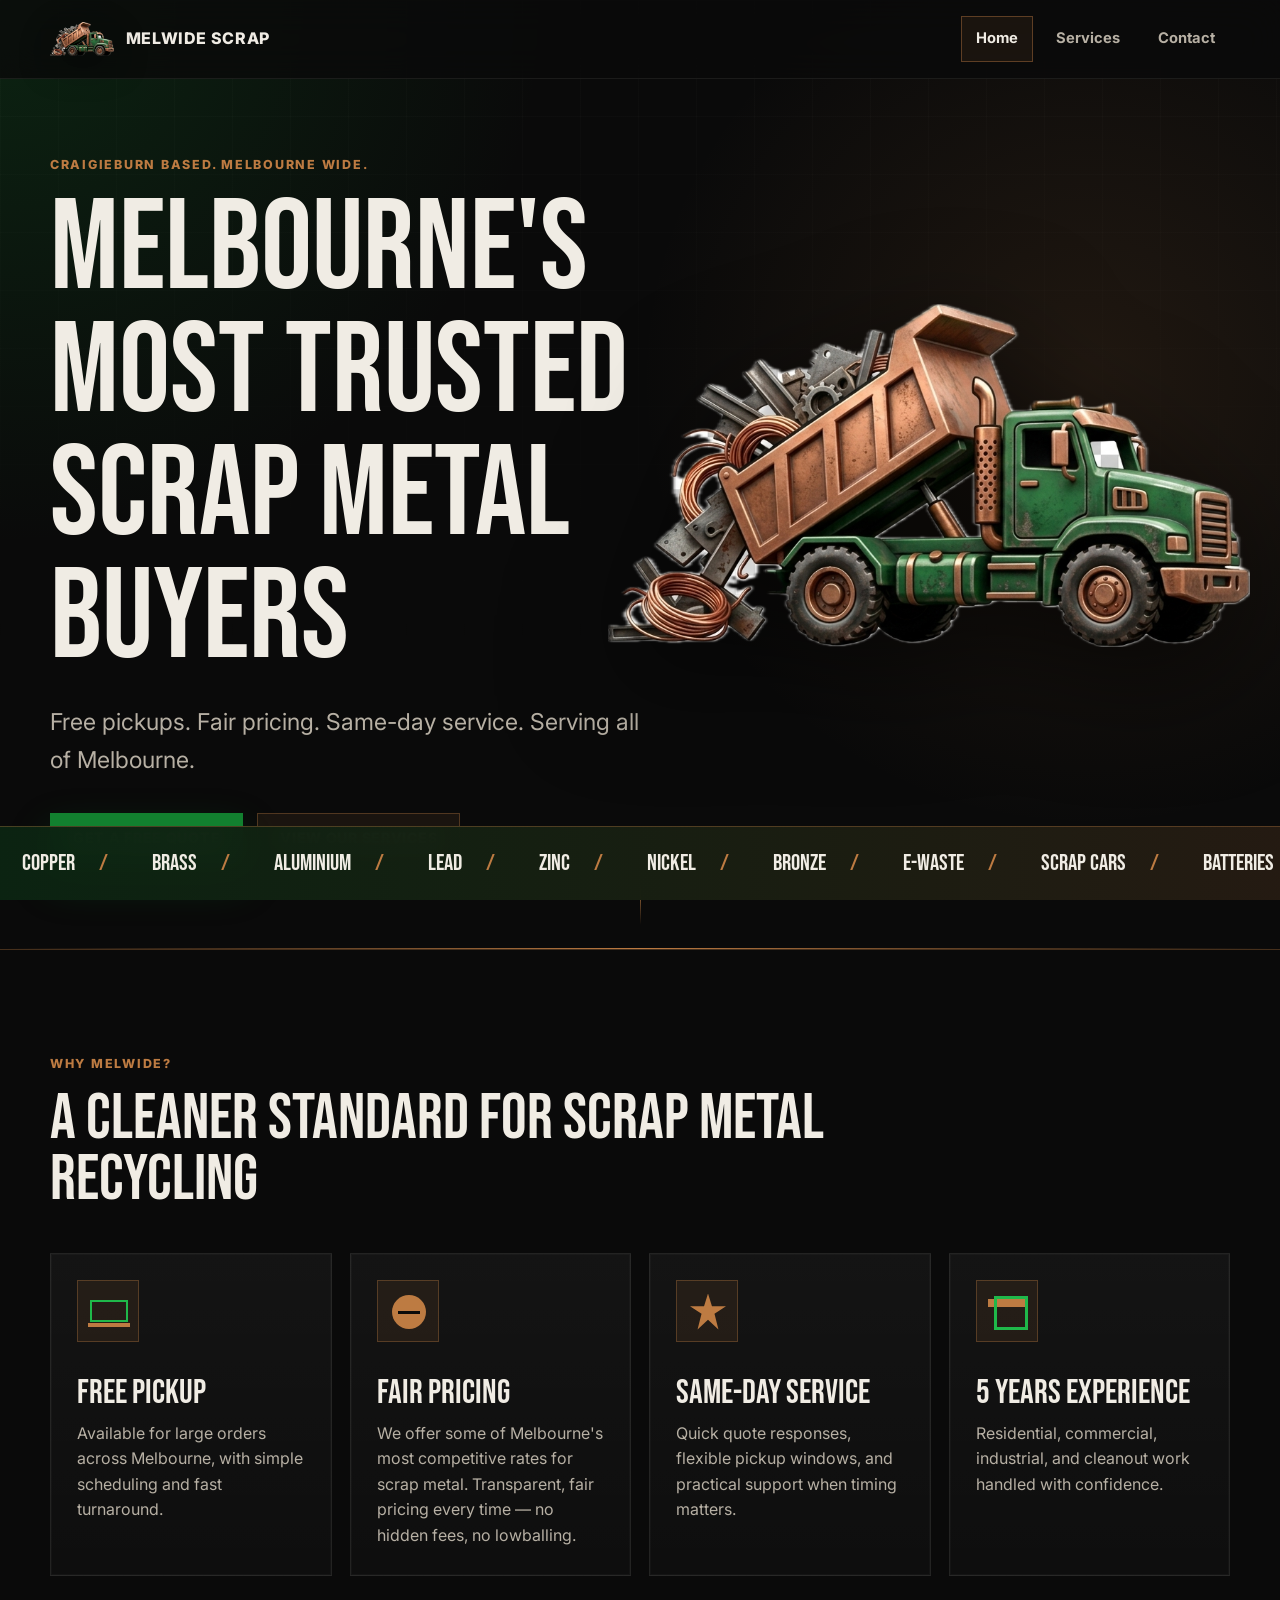
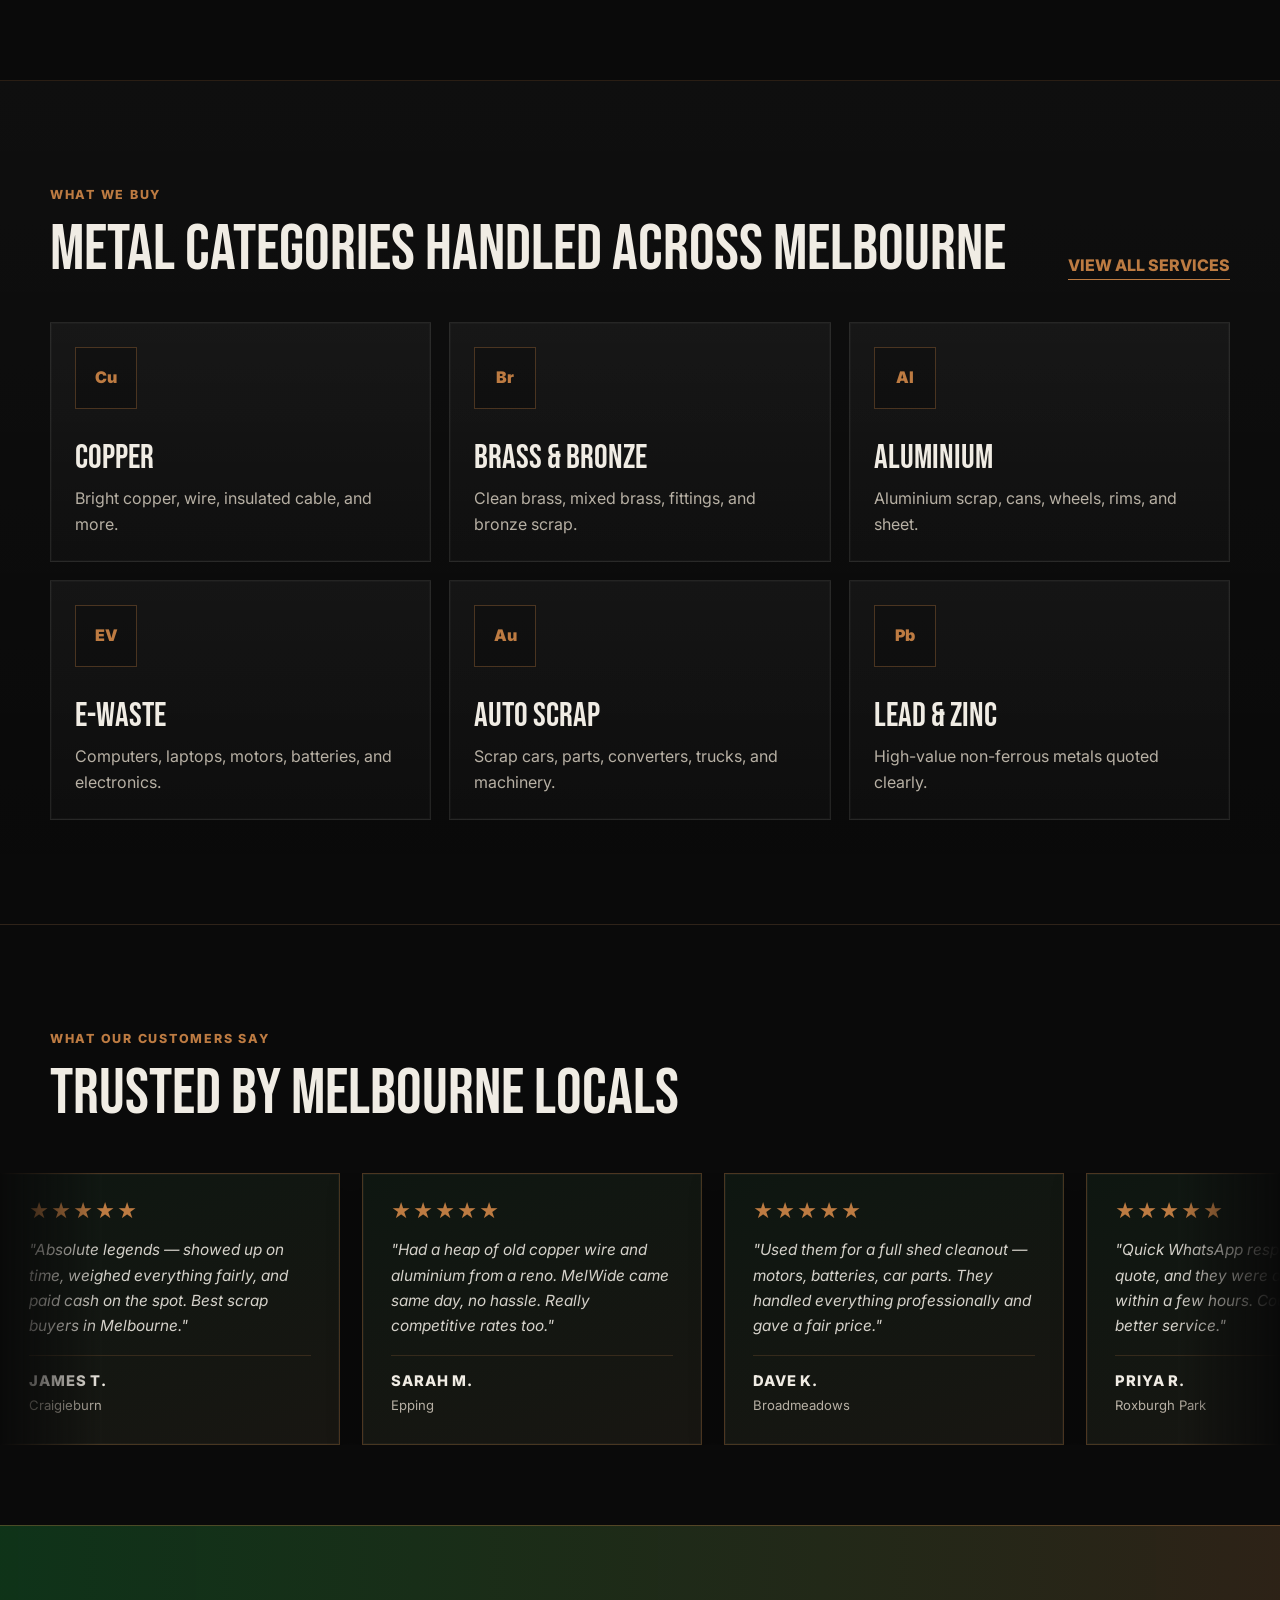
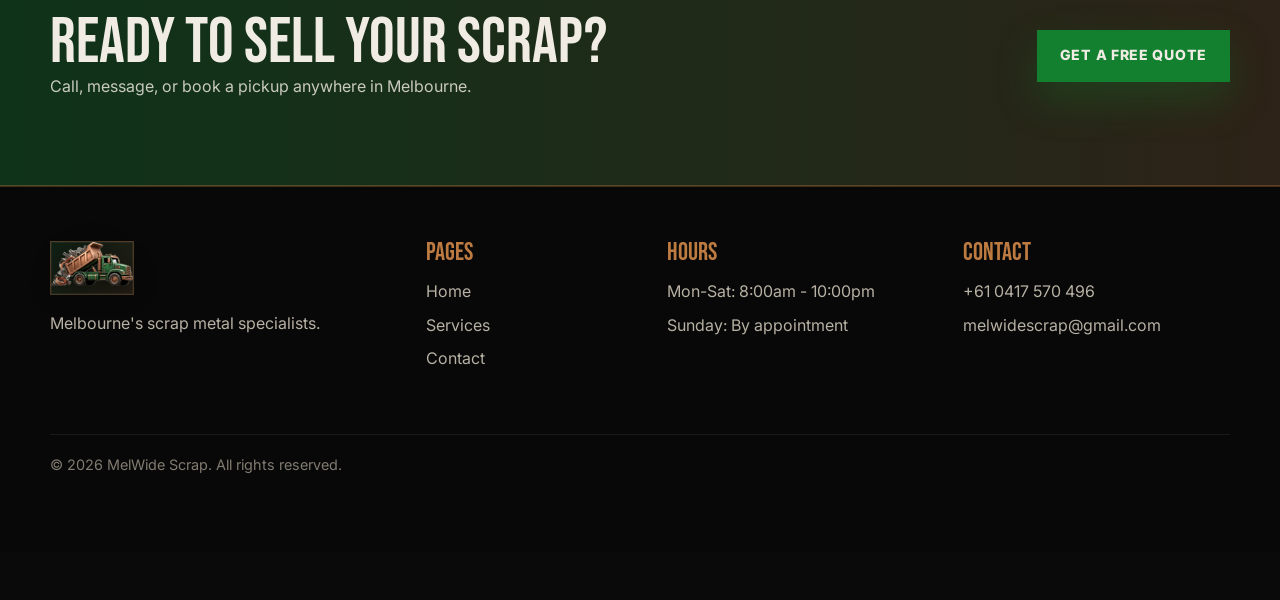
<file: index.html>
<!DOCTYPE html>
<html lang="en">
<head>
  <meta charset="UTF-8">
  <meta name="viewport" content="width=device-width, initial-scale=1.0">
  <title>MelWide Scrap | Melbourne Scrap Metal Buyers</title>
  <meta name="description" content="MelWide Scrap buys scrap metal across Melbourne with free pickups, fair pricing, and same-day service from Craigieburn.">
  <link rel="preconnect" href="https://fonts.googleapis.com">
  <link rel="preconnect" href="https://fonts.gstatic.com" crossorigin>
  <link href="https://fonts.googleapis.com/css2?family=Bebas+Neue&family=Inter:wght@400;500;600;700;800&display=swap" rel="stylesheet">
  <link rel="stylesheet" href="styles.css?v=20260701">
  <link rel="icon" type="image/png" href="assets/favicon.png">
</head>
<body>
  <header class="site-header">
    <nav class="navbar" aria-label="Primary navigation">
      <a class="brand" href="index.html" aria-label="MelWide Scrap home">
        <img class="brand-logo" src="assets/melwide-truck-logo.png" alt="" width="904" height="483">
        <span class="brand-name">MelWide Scrap</span>
      </a>
      <div class="nav-links">
        <a class="active" href="index.html">Home</a>
        <a href="services.html">Services</a>
        <a href="contact.html">Contact</a>
      </div>
    </nav>
  </header>

  <main>
    <section class="hero home-hero">
      <div class="hero-grid">
        <div class="hero-copy reveal">
          <p class="eyebrow">Craigieburn based. Melbourne wide.</p>
          <h1>Melbourne's Most Trusted Scrap Metal Buyers</h1>
          <p class="hero-subtitle">Free pickups. Fair pricing. Same-day service. Serving all of Melbourne.</p>
          <div class="hero-actions">
            <a class="btn btn-primary" href="contact.html">Get a Free Quote</a>
            <a class="btn btn-secondary" href="services.html">View Our Services</a>
          </div>
        </div>
        <div class="hero-art reveal" aria-hidden="true">
          <img class="hero-logo" src="assets/melwide-truck-logo.png" alt="" width="904" height="483">
        </div>
      </div>
      <div class="scroll-cue" aria-hidden="true"></div>
    </section>

    <section class="section">
      <div class="section-inner">
        <div class="section-heading reveal">
          <p class="eyebrow">Why MelWide?</p>
          <h2>A cleaner standard for scrap metal recycling</h2>
        </div>
        <div class="feature-grid">
          <article class="feature-card reveal" id="feature-free-pickup">
            <div class="icon pickup-icon" aria-hidden="true"></div>
            <h3>Free Pickup</h3>
            <p>Available for large orders across Melbourne, with simple scheduling and fast turnaround.</p>
          </article>
          <article class="feature-card reveal" id="feature-fair-pricing">
            <div class="icon pricing-icon" aria-hidden="true"></div>
            <h3>Fair Pricing</h3>
            <p>We offer some of Melbourne's most competitive rates for scrap metal. Transparent, fair pricing every time — no hidden fees, no lowballing.</p>
          </article>
          <article class="feature-card reveal" id="feature-same-day">
            <div class="icon service-icon" aria-hidden="true"></div>
            <h3>Same-Day Service</h3>
            <p>Quick quote responses, flexible pickup windows, and practical support when timing matters.</p>
          </article>
          <article class="feature-card reveal" id="feature-experience">
            <div class="icon experience-icon" aria-hidden="true"></div>
            <h3>5 Years Experience</h3>
            <p>Residential, commercial, industrial, and cleanout work handled with confidence.</p>
          </article>
        </div>
      </div>
    </section>

    <section class="section section-contrast">
      <div class="section-inner">
        <div class="split-heading reveal">
          <div>
            <p class="eyebrow">What We Buy</p>
            <h2>Metal categories handled across Melbourne</h2>
          </div>
          <a class="text-link" href="services.html">View all services</a>
        </div>
        <div class="metal-grid">
          <a class="metal-card reveal" href="services.html">
            <span class="metal-symbol">Cu</span>
            <h3>Copper</h3>
            <p>Bright copper, wire, insulated cable, and more.</p>
          </a>
          <a class="metal-card reveal" href="services.html">
            <span class="metal-symbol">Br</span>
            <h3>Brass &amp; Bronze</h3>
            <p>Clean brass, mixed brass, fittings, and bronze scrap.</p>
          </a>
          <a class="metal-card reveal" href="services.html">
            <span class="metal-symbol">Al</span>
            <h3>Aluminium</h3>
            <p>Aluminium scrap, cans, wheels, rims, and sheet.</p>
          </a>
          <a class="metal-card reveal" href="services.html">
            <span class="metal-symbol">EV</span>
            <h3>E-Waste</h3>
            <p>Computers, laptops, motors, batteries, and electronics.</p>
          </a>
          <a class="metal-card reveal" href="services.html">
            <span class="metal-symbol">Au</span>
            <h3>Auto Scrap</h3>
            <p>Scrap cars, parts, converters, trucks, and machinery.</p>
          </a>
          <a class="metal-card reveal" href="services.html">
            <span class="metal-symbol">Pb</span>
            <h3>Lead &amp; Zinc</h3>
            <p>High-value non-ferrous metals quoted clearly.</p>
          </a>
        </div>
      </div>
    </section>

    <!-- Reviews Carousel -->
    <section class="reviews-section" aria-label="Customer reviews">
      <div class="section-inner">
        <div class="section-heading reveal">
          <p class="eyebrow">What Our Customers Say</p>
          <h2>Trusted by Melbourne locals</h2>
        </div>
      </div>
      <div class="reviews-carousel-wrapper" aria-label="Reviews carousel">
        <div class="reviews-track">
          <article class="review-card">
            <div class="review-stars" aria-label="5 out of 5 stars">★★★★★</div>
            <blockquote>"Absolute legends — showed up on time, weighed everything fairly, and paid cash on the spot. Best scrap buyers in Melbourne."</blockquote>
            <footer><strong>James T.</strong><span>Craigieburn</span></footer>
          </article>
          <article class="review-card">
            <div class="review-stars" aria-label="5 out of 5 stars">★★★★★</div>
            <blockquote>"Had a heap of old copper wire and aluminium from a reno. MelWide came same day, no hassle. Really competitive rates too."</blockquote>
            <footer><strong>Sarah M.</strong><span>Epping</span></footer>
          </article>
          <article class="review-card">
            <div class="review-stars" aria-label="5 out of 5 stars">★★★★★</div>
            <blockquote>"Used them for a full shed cleanout — motors, batteries, car parts. They handled everything professionally and gave a fair price."</blockquote>
            <footer><strong>Dave K.</strong><span>Broadmeadows</span></footer>
          </article>
          <article class="review-card">
            <div class="review-stars" aria-label="5 out of 5 stars">★★★★★</div>
            <blockquote>"Quick WhatsApp response, honest quote, and they were at my place within a few hours. Couldn't ask for better service."</blockquote>
            <footer><strong>Priya R.</strong><span>Roxburgh Park</span></footer>
          </article>
          <article class="review-card">
            <div class="review-stars" aria-label="5 out of 5 stars">★★★★★</div>
            <blockquote>"As a tradie I deal with scrap regularly. MelWide are my go-to — reliable, transparent pricing, and they always show up when they say they will."</blockquote>
            <footer><strong>Mark F.</strong><span>Sunbury</span></footer>
          </article>
          <!-- Duplicate cards for seamless looping -->
          <article class="review-card">
            <div class="review-stars" aria-label="5 out of 5 stars">★★★★★</div>
            <blockquote>"Absolute legends — showed up on time, weighed everything fairly, and paid cash on the spot. Best scrap buyers in Melbourne."</blockquote>
            <footer><strong>James T.</strong><span>Craigieburn</span></footer>
          </article>
          <article class="review-card">
            <div class="review-stars" aria-label="5 out of 5 stars">★★★★★</div>
            <blockquote>"Had a heap of old copper wire and aluminium from a reno. MelWide came same day, no hassle. Really competitive rates too."</blockquote>
            <footer><strong>Sarah M.</strong><span>Epping</span></footer>
          </article>
          <article class="review-card">
            <div class="review-stars" aria-label="5 out of 5 stars">★★★★★</div>
            <blockquote>"Used them for a full shed cleanout — motors, batteries, car parts. They handled everything professionally and gave a fair price."</blockquote>
            <footer><strong>Dave K.</strong><span>Broadmeadows</span></footer>
          </article>
          <article class="review-card">
            <div class="review-stars" aria-label="5 out of 5 stars">★★★★★</div>
            <blockquote>"Quick WhatsApp response, honest quote, and they were at my place within a few hours. Couldn't ask for better service."</blockquote>
            <footer><strong>Priya R.</strong><span>Roxburgh Park</span></footer>
          </article>
          <article class="review-card">
            <div class="review-stars" aria-label="5 out of 5 stars">★★★★★</div>
            <blockquote>"As a tradie I deal with scrap regularly. MelWide are my go-to — reliable, transparent pricing, and they always show up when they say they will."</blockquote>
            <footer><strong>Mark F.</strong><span>Sunbury</span></footer>
          </article>
        </div>
      </div>
    </section>

    <section class="cta-band">
      <div class="section-inner cta-inner reveal">
        <div>
          <h2>Ready to sell your scrap?</h2>
          <p>Call, message, or book a pickup anywhere in Melbourne.</p>
        </div>
        <a class="btn btn-primary" href="contact.html">Get a Free Quote</a>
      </div>
    </section>
  </main>

  <footer class="site-footer">
    <div class="footer-inner">
      <div>
        <div class="footer-logo">
          <img class="footer-logo-img" src="assets/melwide-truck-logo.png" alt="MelWide Scrap" width="904" height="483">
        </div>
        <p>Melbourne's scrap metal specialists.</p>
      </div>
      <div>
        <h3>Pages</h3>
        <a href="index.html">Home</a>
        <a href="services.html">Services</a>
        <a href="contact.html">Contact</a>
      </div>
      <div>
        <h3>Hours</h3>
        <p>Mon-Sat: 8:00am - 10:00pm</p>
        <p>Sunday: By appointment</p>
      </div>
      <div>
        <h3>Contact</h3>
        <p>+61 0417 570 496</p>
        <p>melwidescrap@gmail.com</p>
      </div>
    </div>
    <div class="footer-bottom">&copy; 2026 MelWide Scrap. All rights reserved.</div>
  </footer>

  <!-- Fixed bottom metal ticker -->
  <div class="metal-ticker-fixed" aria-label="Metals MelWide Scrap buys" aria-hidden="true">
    <div class="ticker-track">
      <span>Copper</span><span>Brass</span><span>Aluminium</span><span>Lead</span><span>Zinc</span><span>Nickel</span><span>Bronze</span><span>E-Waste</span><span>Scrap Cars</span><span>Batteries</span><span>Solar Panels</span><span>Power Cables</span><span>Electric Motors</span><span>and more</span>
      <span>Copper</span><span>Brass</span><span>Aluminium</span><span>Lead</span><span>Zinc</span><span>Nickel</span><span>Bronze</span><span>E-Waste</span><span>Scrap Cars</span><span>Batteries</span><span>Solar Panels</span><span>Power Cables</span><span>Electric Motors</span><span>and more</span>
    </div>
  </div>

  <script src="script.js"></script>
</body>
</html>
</file>
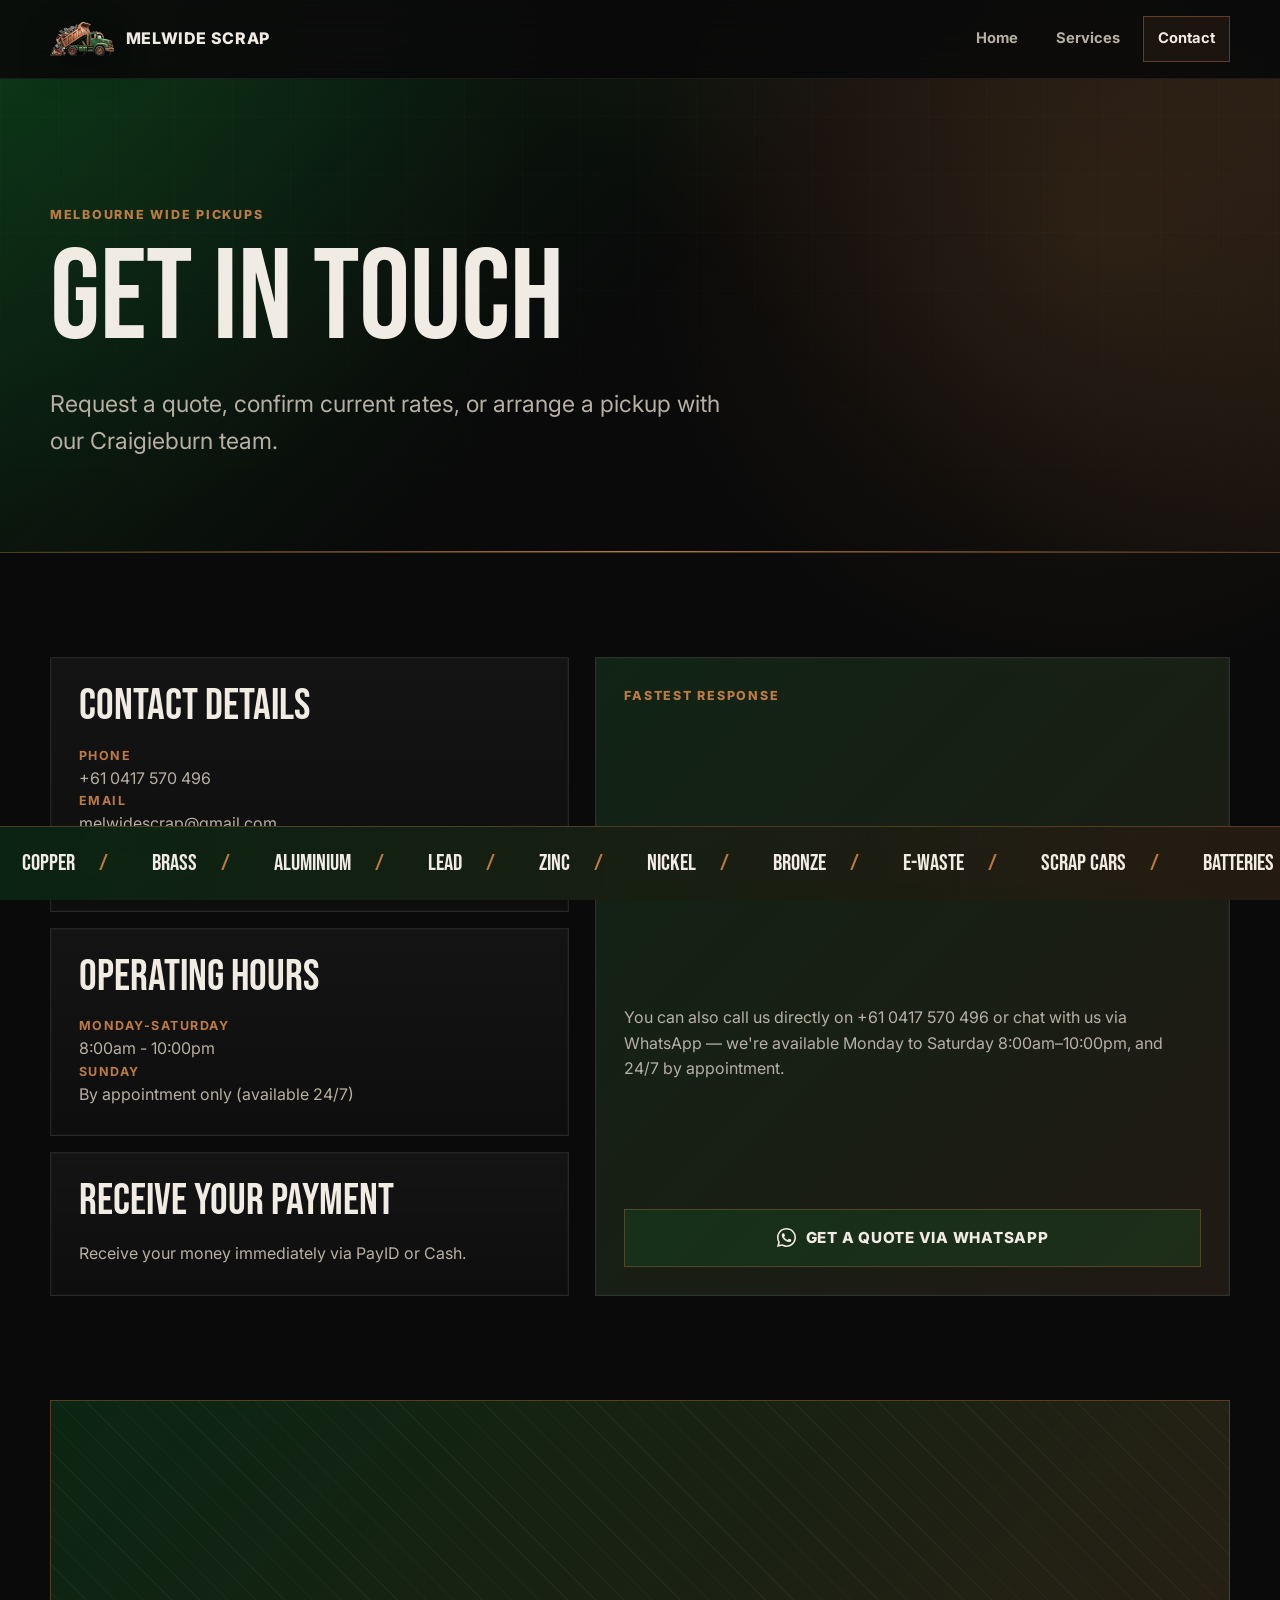
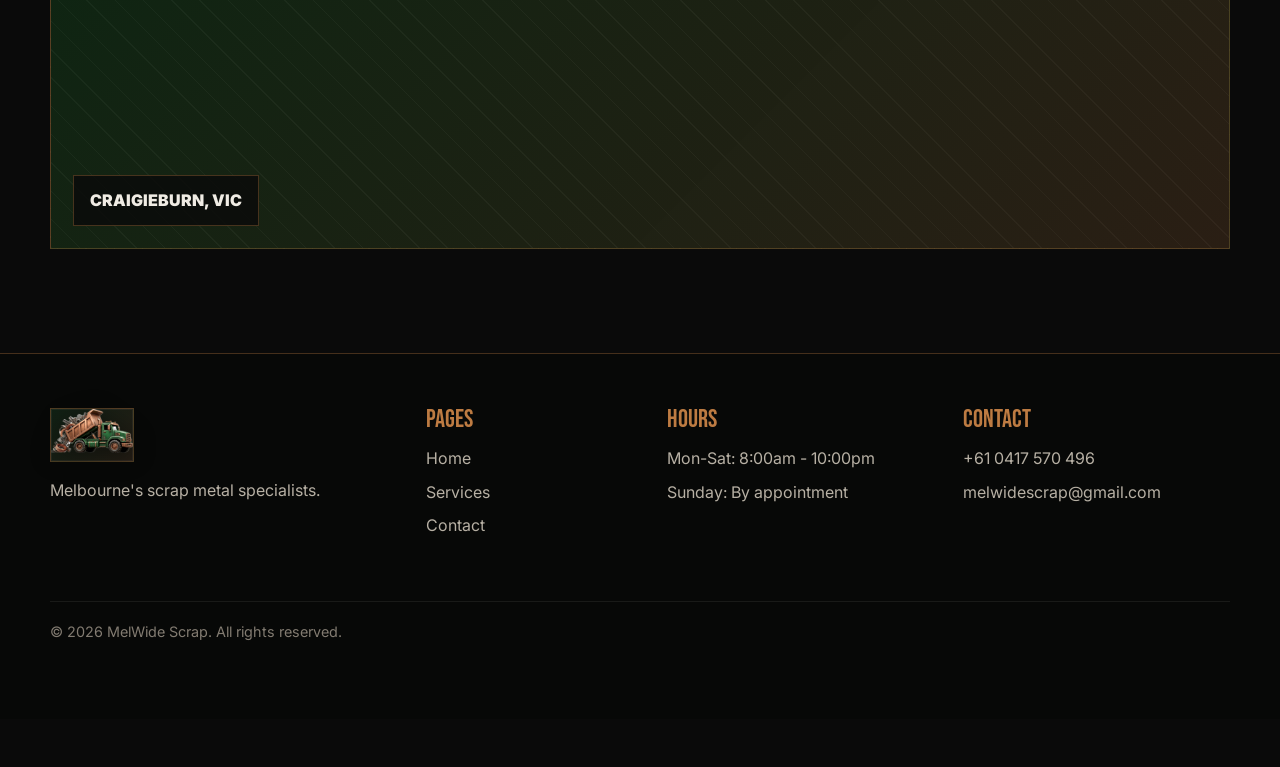
<file: contact.html>
<!DOCTYPE html>
<html lang="en">
<head>
  <meta charset="UTF-8">
  <meta name="viewport" content="width=device-width, initial-scale=1.0">
  <title>Contact | MelWide Scrap</title>
  <meta name="description" content="Contact MelWide Scrap in Craigieburn for scrap metal prices, pickups, skip bins, and cleanouts across Melbourne.">
  <link rel="preconnect" href="https://fonts.googleapis.com">
  <link rel="preconnect" href="https://fonts.gstatic.com" crossorigin>
  <link href="https://fonts.googleapis.com/css2?family=Bebas+Neue&family=Inter:wght@400;500;600;700;800&display=swap" rel="stylesheet">
  <link rel="stylesheet" href="styles.css?v=20260701">
  <link rel="icon" type="image/png" href="assets/favicon.png">
</head>
<body>
  <header class="site-header">
    <nav class="navbar" aria-label="Primary navigation">
      <a class="brand" href="index.html" aria-label="MelWide Scrap home">
        <img class="brand-logo" src="assets/melwide-truck-logo.png" alt="" width="904" height="483">
        <span class="brand-name">MelWide Scrap</span>
      </a>
      <div class="nav-links">
        <a href="index.html">Home</a>
        <a href="services.html">Services</a>
        <a class="active" href="contact.html">Contact</a>
      </div>
    </nav>
  </header>

  <main>
    <section class="page-hero contact-hero">
      <div class="section-inner reveal">
        <p class="eyebrow">Melbourne wide pickups</p>
        <h1>Get in Touch</h1>
        <p>Request a quote, confirm current rates, or arrange a pickup with our Craigieburn team.</p>
      </div>
    </section>

    <section class="section">
      <div class="section-inner contact-layout">
        <div class="contact-details reveal">
          <article>
            <h2>Contact details</h2>
            <p><strong>Phone</strong> +61 0417 570 496</p>
            <p><strong>Email</strong> melwidescrap@gmail.com</p>
            <p><strong>Yard</strong> [CRAIGIEBURN]</p>
          </article>
          <article>
            <h2>Operating hours</h2>
            <p><strong>Monday-Saturday</strong> 8:00am - 10:00pm</p>
            <p><strong>Sunday</strong> By appointment only (available 24/7)</p>
          </article>
          <article>
            <h2>Receive Your Payment</h2>
            <p>Receive your money immediately via PayID or Cash.</p>
          </article>
        </div>

        <aside class="whatsapp-quote reveal" aria-label="WhatsApp quote option">
          <p class="eyebrow">Fastest response</p>
          <p>Prefer to send a photo directly? Use WhatsApp for the fastest response — just snap a photo of your scrap and we'll get back to you with a price.</p>
          <p>You can also call us directly on +61 0417 570 496 or chat with us via WhatsApp — we're available Monday to Saturday 8:00am–10:00pm, and 24/7 by appointment.</p>
          <a class="btn btn-secondary whatsapp-btn" href="https://wa.me/610417570496?text=Hi%20MelWide%20Scrap%2C%20I%27d%20like%20a%20quote%20for%20my%20scrap.%20Here%27s%20a%20photo%3A" target="_blank" rel="noopener">
            <svg class="whatsapp-icon" xmlns="http://www.w3.org/2000/svg" viewBox="0 0 32 32" aria-hidden="true" focusable="false">
              <path fill="currentColor" d="M16 0C7.163 0 0 7.163 0 16c0 2.82.736 5.47 2.027 7.774L0 32l8.468-2.001A15.933 15.933 0 0 0 16 32c8.837 0 16-7.163 16-16S24.837 0 16 0Zm0 29.333a13.267 13.267 0 0 1-6.766-1.849l-.485-.289-5.024 1.186 1.21-4.89-.317-.502A13.227 13.227 0 0 1 2.667 16C2.667 8.636 8.636 2.667 16 2.667S29.333 8.636 29.333 16 23.364 29.333 16 29.333Zm7.27-9.927c-.398-.2-2.355-1.162-2.72-1.295-.366-.133-.632-.2-.898.2-.266.398-1.03 1.295-1.263 1.561-.232.266-.465.3-.863.1-.398-.2-1.68-.619-3.2-1.975-1.183-1.055-1.982-2.358-2.214-2.756-.232-.398-.025-.613.175-.812.18-.178.398-.465.598-.698.199-.232.265-.398.398-.664.133-.266.066-.498-.033-.698-.1-.2-.898-2.165-1.23-2.963-.324-.779-.653-.673-.898-.686-.232-.012-.498-.015-.764-.015-.266 0-.698.1-1.064.498-.366.398-1.396 1.364-1.396 3.328s1.43 3.86 1.629 4.126c.2.266 2.814 4.296 6.818 6.025.953.412 1.697.658 2.277.842.957.305 1.829.262 2.518.159.768-.115 2.355-.963 2.688-1.893.333-.93.333-1.727.233-1.893-.099-.166-.365-.266-.763-.465Z"/>
            </svg>
            Get a Quote via WhatsApp
          </a>
        </aside>
      </div>
    </section>

    <section class="map-section">
      <div class="section-inner reveal">
        <div class="map-shell">
          <iframe
            title="Craigieburn VIC map"
            src="https://www.google.com/maps?q=Craigieburn%20VIC%203064&output=embed"
            loading="lazy"
            referrerpolicy="no-referrer-when-downgrade"></iframe>
          <div class="map-label">Craigieburn, VIC</div>
        </div>
      </div>
    </section>
  </main>

  <footer class="site-footer">
    <div class="footer-inner">
      <div>
        <div class="footer-logo">
          <img class="footer-logo-img" src="assets/melwide-truck-logo.png" alt="MelWide Scrap" width="904" height="483">
        </div>
        <p>Melbourne's scrap metal specialists.</p>
      </div>
      <div><h3>Pages</h3><a href="index.html">Home</a><a href="services.html">Services</a><a href="contact.html">Contact</a></div>
      <div><h3>Hours</h3><p>Mon-Sat: 8:00am - 10:00pm</p><p>Sunday: By appointment</p></div>
      <div><h3>Contact</h3><p>+61 0417 570 496</p><p>melwidescrap@gmail.com</p></div>
    </div>
    <div class="footer-bottom">&copy; 2026 MelWide Scrap. All rights reserved.</div>
  </footer>

  <!-- Fixed bottom metal ticker -->
  <div class="metal-ticker-fixed" aria-hidden="true">
    <div class="ticker-track">
      <span>Copper</span><span>Brass</span><span>Aluminium</span><span>Lead</span><span>Zinc</span><span>Nickel</span><span>Bronze</span><span>E-Waste</span><span>Scrap Cars</span><span>Batteries</span><span>Solar Panels</span><span>Power Cables</span><span>Electric Motors</span><span>and more</span>
      <span>Copper</span><span>Brass</span><span>Aluminium</span><span>Lead</span><span>Zinc</span><span>Nickel</span><span>Bronze</span><span>E-Waste</span><span>Scrap Cars</span><span>Batteries</span><span>Solar Panels</span><span>Power Cables</span><span>Electric Motors</span><span>and more</span>
    </div>
  </div>

  <script src="script.js"></script>
</body>
</html>
</file>
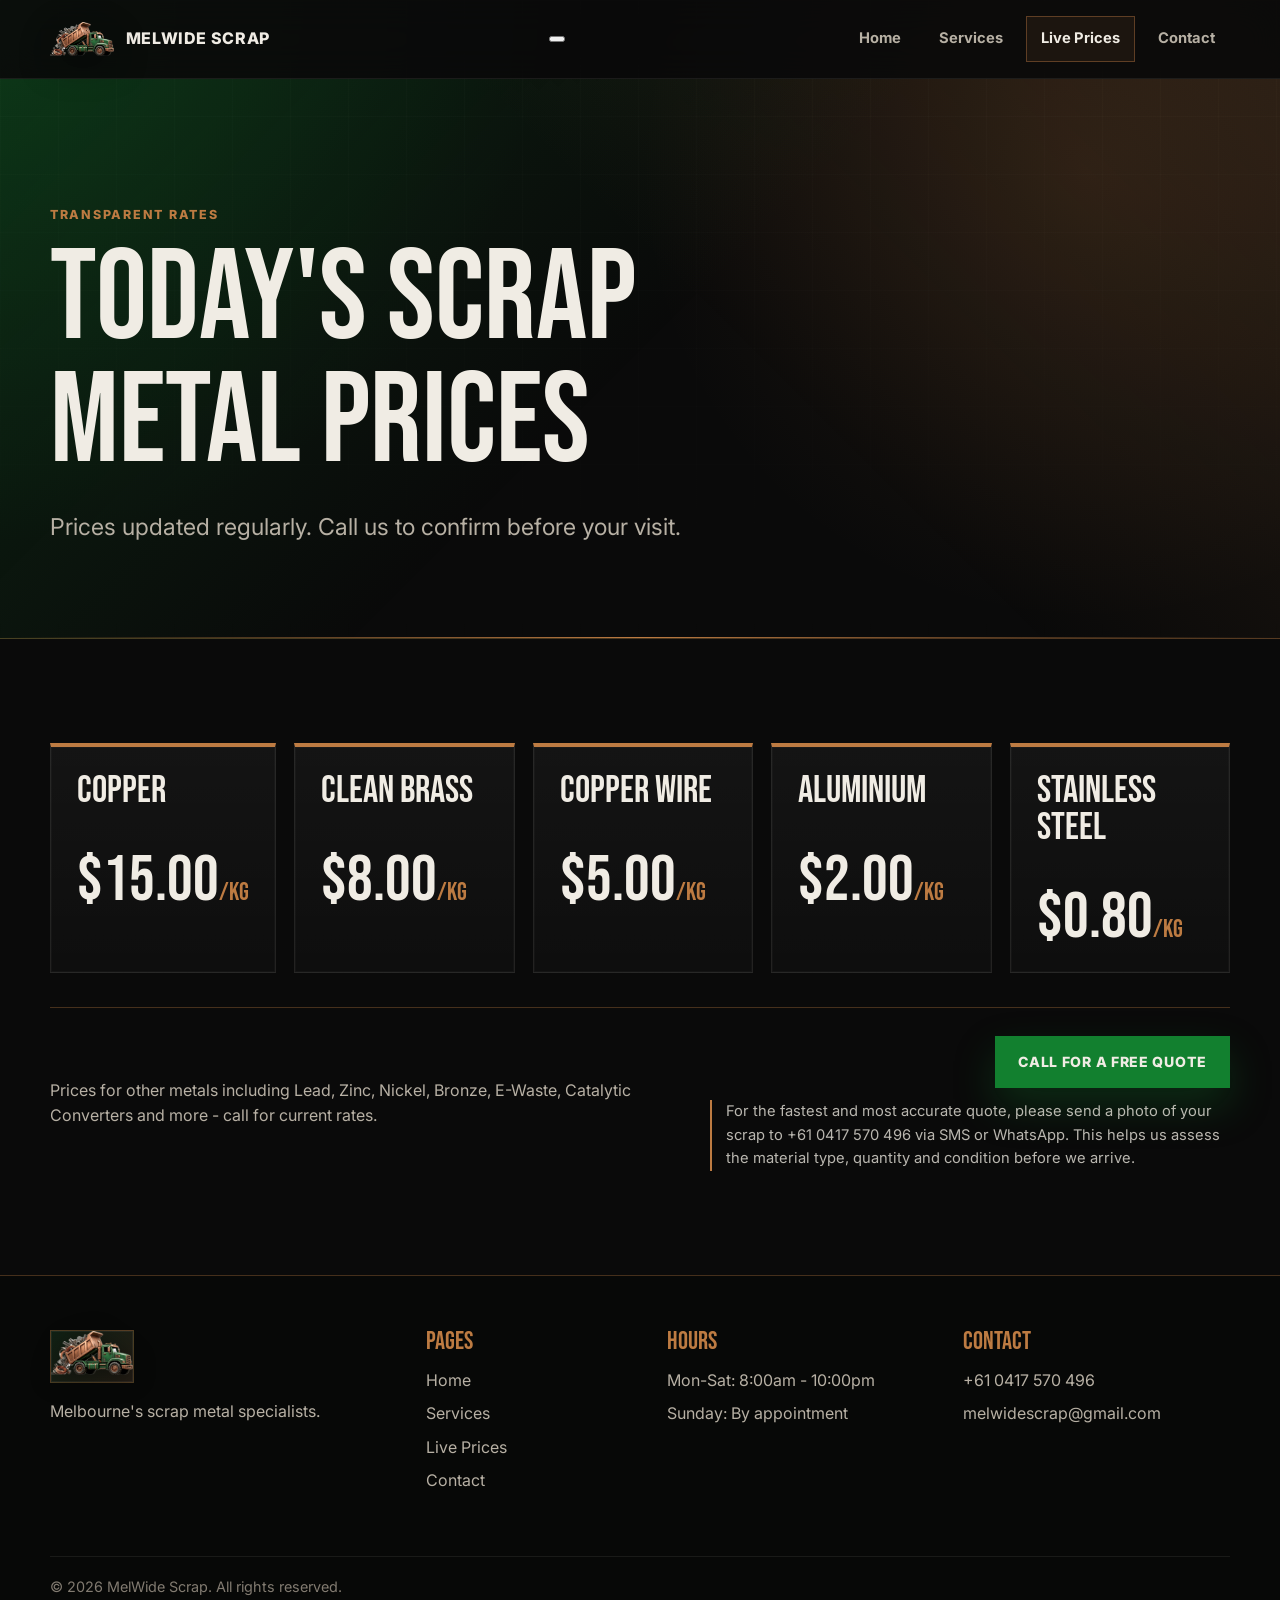
<file: prices.html>
<!DOCTYPE html>
<html lang="en">
<head>
  <meta charset="UTF-8">
  <meta name="viewport" content="width=device-width, initial-scale=1.0">
  <title>Live Scrap Metal Prices | MelWide Scrap</title>
  <meta name="description" content="View current scrap metal prices for copper, brass, copper wire, aluminium, and stainless steel at MelWide Scrap.">
  <link rel="preconnect" href="https://fonts.googleapis.com">
  <link rel="preconnect" href="https://fonts.gstatic.com" crossorigin>
  <link href="https://fonts.googleapis.com/css2?family=Bebas+Neue&family=Inter:wght@400;500;600;700;800&display=swap" rel="stylesheet">
  <link rel="stylesheet" href="styles.css?v=20260630">
  <link rel="icon" type="image/png" href="assets/favicon.png">
</head>
<body>
  <header class="site-header">
    <nav class="navbar" aria-label="Primary navigation">
      <a class="brand" href="index.html" aria-label="MelWide Scrap home">
        <img class="brand-logo" src="assets/melwide-truck-logo.png" alt="" width="904" height="483">
        <span class="brand-name">MelWide Scrap</span>
      </a>
      <button class="nav-toggle" type="button" aria-label="Open menu" aria-expanded="false">
        <span></span><span></span><span></span>
      </button>
      <div class="nav-links">
        <a href="index.html">Home</a>
        <a href="services.html">Services</a>
        <a class="active" href="prices.html">Live Prices</a>
        <a href="contact.html">Contact</a>
      </div>
    </nav>
  </header>

  <main>
    <section class="page-hero prices-hero">
      <div class="section-inner reveal">
        <p class="eyebrow">Transparent rates</p>
        <h1>Today's Scrap Metal Prices</h1>
        <p>Prices updated regularly. Call us to confirm before your visit.</p>
      </div>
    </section>

    <section class="section">
      <div class="section-inner">
        <div class="price-grid">
          <article class="price-card reveal">
            <h2>Copper</h2>
            <strong>$15.00<span>/kg</span></strong>
          </article>
          <article class="price-card reveal">
            <h2>Clean Brass</h2>
            <strong>$8.00<span>/kg</span></strong>
          </article>
          <article class="price-card reveal">
            <h2>Copper Wire</h2>
            <strong>$5.00<span>/kg</span></strong>
          </article>
          <article class="price-card reveal">
            <h2>Aluminium</h2>
            <strong>$2.00<span>/kg</span></strong>
          </article>
          <article class="price-card reveal">
            <h2>Stainless Steel</h2>
            <strong>$0.80<span>/kg</span></strong>
          </article>
        </div>
        <div class="price-note reveal">
          <p>Prices for other metals including Lead, Zinc, Nickel, Bronze, E-Waste, Catalytic Converters and more - call for current rates.</p>
          <div class="quote-action">
            <a class="btn btn-primary" href="contact.html">Call for a Free Quote</a>
            <p class="quote-disclaimer">For the fastest and most accurate quote, please send a photo of your scrap to +61 0417 570 496 via SMS or WhatsApp. This helps us assess the material type, quantity and condition before we arrive.</p>
          </div>
        </div>
      </div>
    </section>
  </main>

  <footer class="site-footer">
    <div class="footer-inner">
      <div>
        <div class="footer-logo">
          <img class="footer-logo-img" src="assets/melwide-truck-logo.png" alt="MelWide Scrap" width="904" height="483">
        </div>
        <p>Melbourne's scrap metal specialists.</p>
      </div>
      <div><h3>Pages</h3><a href="index.html">Home</a><a href="services.html">Services</a><a href="prices.html">Live Prices</a><a href="contact.html">Contact</a></div>
      <div><h3>Hours</h3><p>Mon-Sat: 8:00am - 10:00pm</p><p>Sunday: By appointment</p></div>
      <div><h3>Contact</h3><p>+61 0417 570 496</p><p>melwidescrap@gmail.com</p></div>
    </div>
    <div class="footer-bottom">&copy; 2026 MelWide Scrap. All rights reserved.</div>
  </footer>
  <script src="script.js"></script>
</body>
</html>
</file>
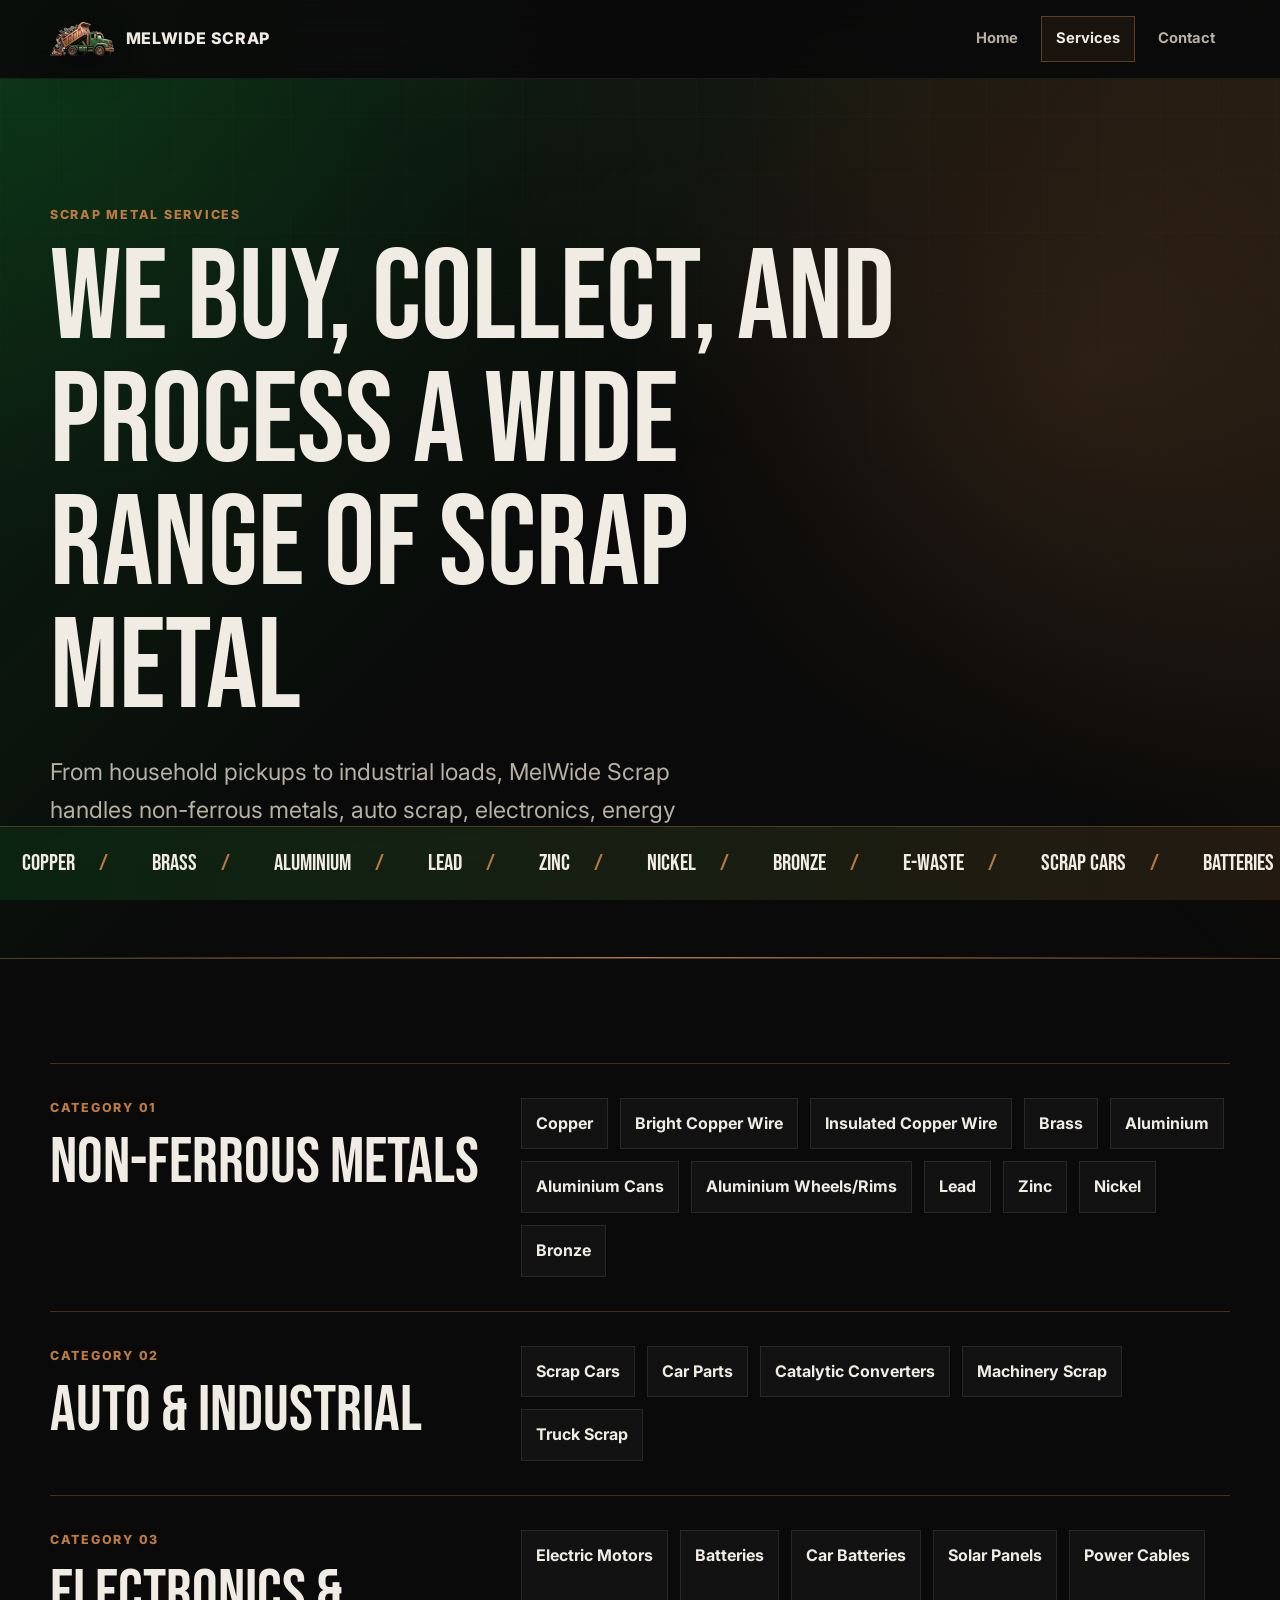
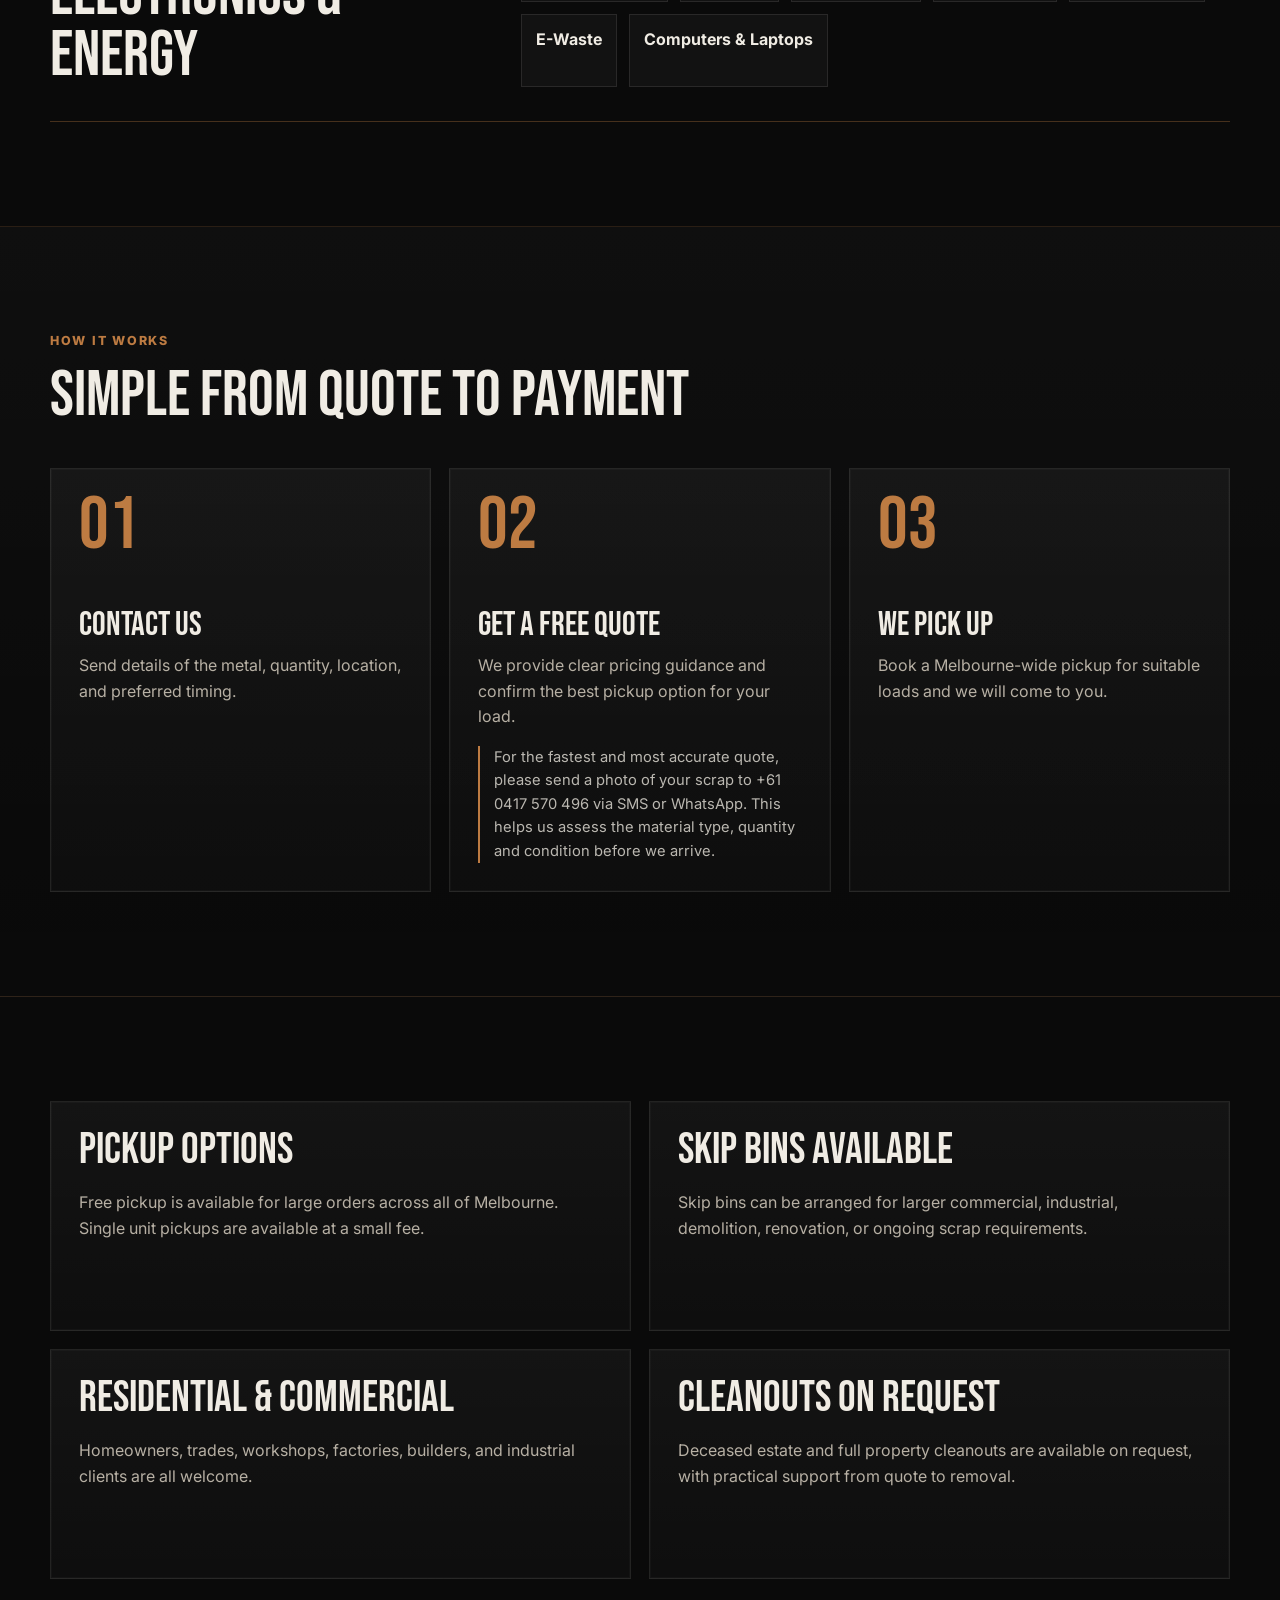
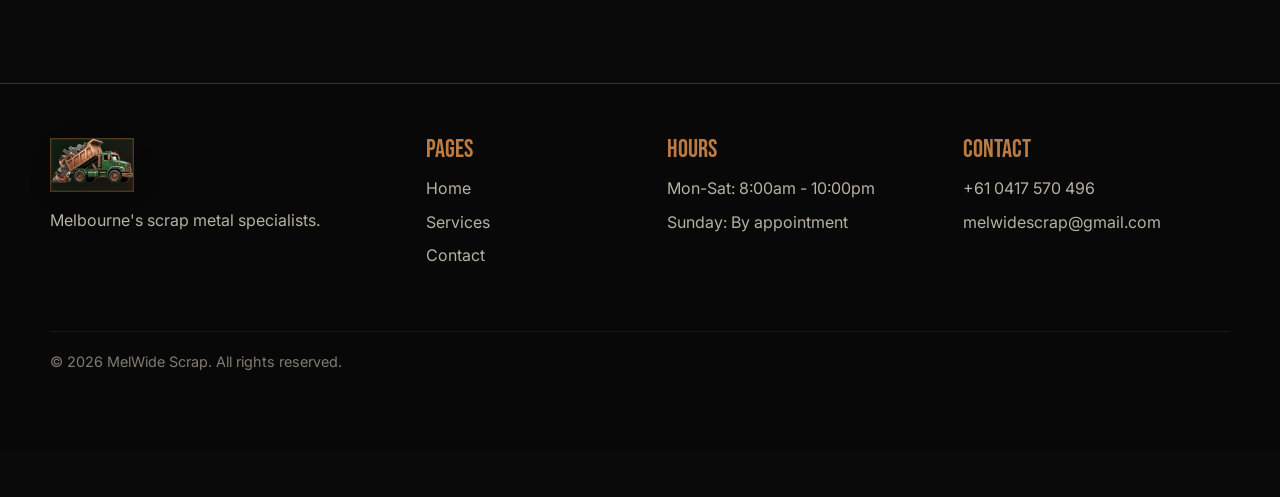
<file: services.html>
<!DOCTYPE html>
<html lang="en">
<head>
  <meta charset="UTF-8">
  <meta name="viewport" content="width=device-width, initial-scale=1.0">
  <title>Services | MelWide Scrap</title>
  <meta name="description" content="See the scrap metals, auto scrap, electronics, batteries, solar panels, and cleanout services accepted by MelWide Scrap.">
  <link rel="preconnect" href="https://fonts.googleapis.com">
  <link rel="preconnect" href="https://fonts.gstatic.com" crossorigin>
  <link href="https://fonts.googleapis.com/css2?family=Bebas+Neue&family=Inter:wght@400;500;600;700;800&display=swap" rel="stylesheet">
  <link rel="stylesheet" href="styles.css?v=20260701">
  <link rel="icon" type="image/png" href="assets/favicon.png">
</head>
<body>
  <header class="site-header">
    <nav class="navbar" aria-label="Primary navigation">
      <a class="brand" href="index.html" aria-label="MelWide Scrap home">
        <img class="brand-logo" src="assets/melwide-truck-logo.png" alt="" width="904" height="483">
        <span class="brand-name">MelWide Scrap</span>
      </a>
      <div class="nav-links">
        <a href="index.html">Home</a>
        <a class="active" href="services.html">Services</a>
        <a href="contact.html">Contact</a>
      </div>
    </nav>
  </header>

  <main>
    <section class="page-hero">
      <div class="section-inner reveal">
        <p class="eyebrow">Scrap metal services</p>
        <h1>We buy, collect, and process a wide range of scrap metal</h1>
        <p>From household pickups to industrial loads, MelWide Scrap handles non-ferrous metals, auto scrap, electronics, energy equipment, and full cleanouts across Melbourne.</p>
      </div>
    </section>

    <section class="section">
      <div class="section-inner">
        <div class="service-category reveal">
          <div>
            <p class="eyebrow">Category 01</p>
            <h2>Non-Ferrous Metals</h2>
          </div>
          <div class="chip-list">
            <span>Copper</span><span>Bright Copper Wire</span><span>Insulated Copper Wire</span><span>Brass</span><span>Aluminium</span><span>Aluminium Cans</span><span>Aluminium Wheels/Rims</span><span>Lead</span><span>Zinc</span><span>Nickel</span><span>Bronze</span>
          </div>
        </div>

        <div class="service-category reveal">
          <div>
            <p class="eyebrow">Category 02</p>
            <h2>Auto &amp; Industrial</h2>
          </div>
          <div class="chip-list">
            <span>Scrap Cars</span><span>Car Parts</span><span>Catalytic Converters</span><span>Machinery Scrap</span><span>Truck Scrap</span>
          </div>
        </div>

        <div class="service-category reveal">
          <div>
            <p class="eyebrow">Category 03</p>
            <h2>Electronics &amp; Energy</h2>
          </div>
          <div class="chip-list">
            <span>Electric Motors</span><span>Batteries</span><span>Car Batteries</span><span>Solar Panels</span><span>Power Cables</span><span>E-Waste</span><span>Computers &amp; Laptops</span>
          </div>
        </div>
      </div>
    </section>

    <section class="section section-contrast">
      <div class="section-inner">
        <div class="section-heading reveal">
          <p class="eyebrow">How it works</p>
          <h2>Simple from quote to payment</h2>
        </div>
        <div class="steps-grid">
          <article class="step-card reveal">
            <span>01</span>
            <h3>Contact Us</h3>
            <p>Send details of the metal, quantity, location, and preferred timing.</p>
          </article>
          <article class="step-card reveal">
            <span>02</span>
            <h3>Get a Free Quote</h3>
            <p>We provide clear pricing guidance and confirm the best pickup option for your load.</p>
            <p class="quote-disclaimer">For the fastest and most accurate quote, please send a photo of your scrap to +61 0417 570 496 via SMS or WhatsApp. This helps us assess the material type, quantity and condition before we arrive.</p>
          </article>
          <article class="step-card reveal">
            <span>03</span>
            <h3>We Pick Up</h3>
            <p>Book a Melbourne-wide pickup for suitable loads and we will come to you.</p>
          </article>
        </div>
      </div>
    </section>

    <section class="section">
      <div class="section-inner service-info-grid">
        <article class="info-panel reveal">
          <h2>Pickup options</h2>
          <p>Free pickup is available for large orders across all of Melbourne. Single unit pickups are available at a small fee.</p>
        </article>
        <article class="info-panel reveal">
          <h2>Skip bins available</h2>
          <p>Skip bins can be arranged for larger commercial, industrial, demolition, renovation, or ongoing scrap requirements.</p>
        </article>
        <article class="info-panel reveal">
          <h2>Residential &amp; commercial</h2>
          <p>Homeowners, trades, workshops, factories, builders, and industrial clients are all welcome.</p>
        </article>
        <article class="info-panel reveal">
          <h2>Cleanouts on request</h2>
          <p>Deceased estate and full property cleanouts are available on request, with practical support from quote to removal.</p>
        </article>
      </div>
    </section>
  </main>

  <footer class="site-footer">
    <div class="footer-inner">
      <div>
        <div class="footer-logo">
          <img class="footer-logo-img" src="assets/melwide-truck-logo.png" alt="MelWide Scrap" width="904" height="483">
        </div>
        <p>Melbourne's scrap metal specialists.</p>
      </div>
      <div><h3>Pages</h3><a href="index.html">Home</a><a href="services.html">Services</a><a href="contact.html">Contact</a></div>
      <div><h3>Hours</h3><p>Mon-Sat: 8:00am - 10:00pm</p><p>Sunday: By appointment</p></div>
      <div><h3>Contact</h3><p>+61 0417 570 496</p><p>melwidescrap@gmail.com</p></div>
    </div>
    <div class="footer-bottom">&copy; 2026 MelWide Scrap. All rights reserved.</div>
  </footer>

  <!-- Fixed bottom metal ticker -->
  <div class="metal-ticker-fixed" aria-hidden="true">
    <div class="ticker-track">
      <span>Copper</span><span>Brass</span><span>Aluminium</span><span>Lead</span><span>Zinc</span><span>Nickel</span><span>Bronze</span><span>E-Waste</span><span>Scrap Cars</span><span>Batteries</span><span>Solar Panels</span><span>Power Cables</span><span>Electric Motors</span><span>and more</span>
      <span>Copper</span><span>Brass</span><span>Aluminium</span><span>Lead</span><span>Zinc</span><span>Nickel</span><span>Bronze</span><span>E-Waste</span><span>Scrap Cars</span><span>Batteries</span><span>Solar Panels</span><span>Power Cables</span><span>Electric Motors</span><span>and more</span>
    </div>
  </div>

  <script src="script.js"></script>
</body>
</html>
</file>
<file: styles.css>
:root {
  --green: #12802f;
  --green-bright: #1fb84a;
  --copper: #bd7b42;
  --black: #0a0a0a;
  --panel: #101211;
  --panel-soft: #151816;
  --text: #f0ece4;
  --muted: #b7b0a4;
  --line: rgba(189, 123, 66, 0.34);
  --steel: #2c302f;
  --shadow: 0 28px 80px rgba(0, 0, 0, 0.45);
}

* {
  box-sizing: border-box;
}

html {
  scroll-behavior: smooth;
}

body {
  margin: 0;
  padding-bottom: 48px; /* space for fixed bottom ticker */
  background:
    radial-gradient(circle at top left, rgba(18, 128, 47, 0.22), transparent 34rem),
    radial-gradient(circle at 85% 10%, rgba(189, 123, 66, 0.13), transparent 28rem),
    var(--black);
  color: var(--text);
  font-family: "Inter", system-ui, -apple-system, BlinkMacSystemFont, "Segoe UI", sans-serif;
  line-height: 1.6;
  overflow-x: hidden;
}

body::before {
  content: "";
  position: fixed;
  inset: 0;
  pointer-events: none;
  z-index: -1;
  background-image:
    linear-gradient(rgba(240, 236, 228, 0.025) 1px, transparent 1px),
    linear-gradient(90deg, rgba(240, 236, 228, 0.025) 1px, transparent 1px);
  background-size: 58px 58px;
  mask-image: linear-gradient(to bottom, rgba(0, 0, 0, 0.9), transparent 78%);
}

a {
  color: inherit;
  text-decoration: none;
}

img,
iframe {
  max-width: 100%;
}

h1,
h2,
h3 {
  margin: 0;
  font-family: "Bebas Neue", "Barlow Condensed", Impact, sans-serif;
  font-weight: 400;
  line-height: 0.96;
  letter-spacing: 0;
  text-transform: uppercase;
}

p {
  margin: 0;
  color: var(--muted);
}

.site-header {
  position: sticky;
  top: 0;
  z-index: 50;
  border-bottom: 1px solid rgba(240, 236, 228, 0.08);
  background: rgba(10, 10, 10, 0.82);
  backdrop-filter: blur(18px);
}

.navbar {
  width: min(1180px, calc(100% - 32px));
  margin: 0 auto;
  min-height: 78px;
  display: flex;
  align-items: center;
  justify-content: space-between;
  gap: 24px;
}

.brand {
  display: inline-flex;
  align-items: center;
  gap: 12px;
  font-weight: 800;
  text-transform: uppercase;
}

.brand-logo {
  width: auto;
  height: 34px;
  object-fit: contain;
  filter: drop-shadow(0 8px 18px rgba(0, 0, 0, 0.44));
}

.brand-mark,
.footer-logo,
.large-logo {
  border: 1px solid var(--line);
  background:
    linear-gradient(135deg, rgba(18, 128, 47, 0.14), rgba(189, 123, 66, 0.12)),
    rgba(16, 18, 17, 0.88);
  color: var(--text);
  box-shadow: inset 0 0 0 1px rgba(240, 236, 228, 0.06);
}

.brand-mark {
  display: grid;
  place-items: center;
  min-width: 76px;
  height: 42px;
  padding: 0 12px;
  font-size: 0.78rem;
  color: var(--copper);
}

.brand-name {
  letter-spacing: 0.04em;
}

.nav-links {
  display: flex;
  align-items: center;
  gap: 8px;
}

.nav-links a {
  padding: 10px 14px;
  color: var(--muted);
  font-weight: 700;
  font-size: 0.92rem;
  border: 1px solid transparent;
  transition: color 180ms ease, border-color 180ms ease, background 180ms ease;
}

.nav-links a:hover,
.nav-links a.active {
  color: var(--text);
  border-color: rgba(189, 123, 66, 0.42);
  background: rgba(189, 123, 66, 0.09);
}

/* Hamburger removed — nav is always visible */

.hero,
.page-hero {
  position: relative;
  overflow: hidden;
  border-bottom: 1px solid var(--line);
}

.hero {
  min-height: calc(100vh - 78px);
  display: grid;
  align-items: center;
}

.hero::after,
.page-hero::after {
  content: "";
  position: absolute;
  inset: auto 0 0 0;
  height: 1px;
  background: linear-gradient(90deg, transparent, var(--copper), transparent);
}

.hero-grid,
.section-inner,
.footer-inner {
  width: min(1180px, calc(100% - 32px));
  margin: 0 auto;
}

.hero-grid {
  display: grid;
  grid-template-columns: minmax(0, 1.08fr) minmax(320px, 0.92fr);
  align-items: center;
  gap: 54px;
  padding: 76px 0 84px;
}

.large-logo {
  display: inline-grid;
  place-items: center;
  min-width: 190px;
  min-height: 86px;
  margin-bottom: 30px;
  color: var(--copper);
  font-weight: 800;
  letter-spacing: 0.08em;
}

.eyebrow {
  margin-bottom: 14px;
  color: var(--copper);
  font-size: 0.78rem;
  font-weight: 800;
  letter-spacing: 0.14em;
  text-transform: uppercase;
}

.hero h1,
.page-hero h1 {
  max-width: 850px;
  font-size: clamp(4.4rem, 10vw, 9.4rem);
}

.hero-subtitle,
.page-hero p:last-child {
  max-width: 690px;
  margin-top: 24px;
  font-size: clamp(1.08rem, 2vw, 1.45rem);
}

.hero-actions {
  display: flex;
  flex-wrap: wrap;
  gap: 14px;
  margin-top: 34px;
}

.quote-disclaimer {
  max-width: 760px;
  margin-top: 16px;
  padding-left: 14px;
  border-left: 2px solid var(--copper);
  color: rgba(240, 236, 228, 0.76);
  font-size: 0.92rem;
}

.btn {
  display: inline-flex;
  align-items: center;
  justify-content: center;
  min-height: 52px;
  padding: 0 22px;
  border: 1px solid transparent;
  font-weight: 800;
  text-transform: uppercase;
  font-size: 0.88rem;
  letter-spacing: 0.05em;
  cursor: pointer;
  transition: transform 180ms ease, box-shadow 180ms ease, border-color 180ms ease, background 180ms ease;
}

.btn:hover {
  transform: translateY(-2px);
}

.btn-primary {
  background: var(--green);
  color: var(--text);
  box-shadow: 0 18px 42px rgba(18, 128, 47, 0.28);
}

.btn-primary:hover {
  background: var(--green-bright);
  box-shadow: 0 18px 48px rgba(18, 128, 47, 0.42);
}

.btn-secondary {
  border-color: var(--line);
  background: rgba(189, 123, 66, 0.09);
  color: var(--text);
}

.btn-secondary:hover {
  border-color: var(--copper);
  box-shadow: 0 18px 44px rgba(189, 123, 66, 0.2);
}

.hero-art {
  min-height: 520px;
  display: grid;
  place-items: center;
}

.hero-logo {
  width: min(124%, 720px);
  max-width: none;
  height: auto;
  object-fit: contain;
  filter: drop-shadow(0 30px 58px rgba(0, 0, 0, 0.58));
  transform: translate(-42px, -34px);
}

.metal-frame {
  position: relative;
  width: min(100%, 480px);
  aspect-ratio: 1;
  border: 1px solid rgba(240, 236, 228, 0.09);
  background:
    linear-gradient(135deg, rgba(240, 236, 228, 0.08), transparent 36%),
    linear-gradient(45deg, rgba(18, 128, 47, 0.2), rgba(189, 123, 66, 0.12)),
    #111413;
  box-shadow: var(--shadow), inset 0 0 0 1px rgba(255, 255, 255, 0.04);
  transform: rotate(-4deg);
}

.metal-frame::before {
  content: "";
  position: absolute;
  inset: 28px;
  border: 1px solid var(--line);
  background-image:
    repeating-linear-gradient(135deg, rgba(240, 236, 228, 0.05) 0 1px, transparent 1px 15px);
}

.copper-ring {
  position: absolute;
  inset: 18%;
  border: 22px solid rgba(189, 123, 66, 0.72);
  box-shadow: 0 0 80px rgba(189, 123, 66, 0.18), inset 0 0 38px rgba(0, 0, 0, 0.55);
}

.green-core {
  position: absolute;
  inset: 34%;
  background: linear-gradient(145deg, var(--green), #0e4c22);
  box-shadow: 0 0 62px rgba(18, 128, 47, 0.48);
}

.steel-plate {
  position: absolute;
  width: 42%;
  height: 16%;
  background: linear-gradient(90deg, #363c39, #171a19);
  border: 1px solid rgba(240, 236, 228, 0.12);
}

.plate-one {
  left: -8%;
  top: 22%;
}

.plate-two {
  right: -8%;
  bottom: 22%;
}

.scroll-cue {
  position: absolute;
  left: 50%;
  bottom: 24px;
  width: 1px;
  height: 42px;
  background: linear-gradient(var(--copper), transparent);
}

.metal-ticker {
  overflow: hidden;
  border-bottom: 1px solid var(--line);
  background: linear-gradient(90deg, rgba(18, 128, 47, 0.2), rgba(189, 123, 66, 0.13));
}

.ticker-track {
  display: flex;
  width: max-content;
  animation: ticker 32s linear infinite;
}

.ticker-track span {
  padding: 18px 22px;
  color: var(--text);
  font-family: "Bebas Neue", sans-serif;
  font-size: 1.45rem;
  text-transform: uppercase;
  white-space: nowrap;
}

.ticker-track span::after {
  content: " /";
  color: var(--copper);
  padding-left: 20px;
}

@keyframes ticker {
  to {
    transform: translateX(-50%);
  }
}

.section {
  padding: 104px 0;
}

.section-contrast {
  background: linear-gradient(180deg, rgba(255, 255, 255, 0.025), rgba(255, 255, 255, 0));
  border-block: 1px solid rgba(189, 123, 66, 0.18);
}

.section-heading {
  max-width: 780px;
  margin-bottom: 42px;
}

.section-heading h2,
.split-heading h2,
.cta-band h2,
.service-category h2,
.info-panel h2,
.contact-details h2 {
  font-size: clamp(2.7rem, 5vw, 5rem);
}

.split-heading {
  display: flex;
  align-items: end;
  justify-content: space-between;
  gap: 28px;
  margin-bottom: 42px;
}

.text-link {
  color: var(--copper);
  font-weight: 800;
  text-transform: uppercase;
  border-bottom: 1px solid currentColor;
}

.feature-grid,
.metal-grid,
.steps-grid,
.price-grid,
.service-info-grid {
  display: grid;
  gap: 18px;
}

.feature-grid {
  grid-template-columns: repeat(4, 1fr);
}

.feature-card,
.metal-card,
.step-card,
.info-panel,
.price-card,
.contact-form,
.contact-details article {
  border: 1px solid rgba(240, 236, 228, 0.09);
  background: linear-gradient(180deg, rgba(255, 255, 255, 0.045), rgba(255, 255, 255, 0.018));
  box-shadow: inset 0 0 0 1px rgba(255, 255, 255, 0.025);
  transition: transform 180ms ease, border-color 180ms ease, box-shadow 180ms ease;
}

.feature-card:hover,
.metal-card:hover,
.step-card:hover,
.info-panel:hover,
.price-card:hover {
  transform: translateY(-4px);
  border-color: rgba(189, 123, 66, 0.6);
  box-shadow: 0 24px 58px rgba(189, 123, 66, 0.12);
}

.feature-card {
  min-height: 280px;
  padding: 26px;
}

.icon {
  width: 62px;
  height: 62px;
  margin-bottom: 34px;
  border: 1px solid var(--line);
  background: rgba(189, 123, 66, 0.1);
  position: relative;
}

.icon::before,
.icon::after {
  content: "";
  position: absolute;
  background: var(--copper);
}

.pickup-icon::before {
  width: 34px;
  height: 18px;
  left: 12px;
  top: 19px;
  border: 2px solid var(--green-bright);
  background: transparent;
}

.pickup-icon::after {
  width: 42px;
  height: 4px;
  left: 10px;
  bottom: 14px;
}

.pricing-icon::before {
  width: 34px;
  height: 34px;
  left: 14px;
  top: 14px;
  border-radius: 50%;
}

.pricing-icon::after {
  width: 22px;
  height: 3px;
  left: 20px;
  top: 30px;
  background: var(--black);
}

.service-icon::before {
  width: 36px;
  height: 36px;
  left: 13px;
  top: 13px;
  clip-path: polygon(50% 0, 61% 35%, 100% 35%, 68% 56%, 79% 100%, 50% 73%, 21% 100%, 32% 56%, 0 35%, 39% 35%);
}

.experience-icon::before {
  width: 40px;
  height: 8px;
  left: 11px;
  top: 18px;
}

.experience-icon::after {
  width: 28px;
  height: 28px;
  left: 17px;
  bottom: 11px;
  background: transparent;
  border: 3px solid var(--green-bright);
}

.feature-card h3,
.metal-card h3,
.step-card h3 {
  margin-bottom: 12px;
  font-size: 2.15rem;
}

.metal-grid {
  grid-template-columns: repeat(3, 1fr);
}

.metal-card {
  min-height: 225px;
  padding: 24px;
}

.metal-symbol {
  display: grid;
  place-items: center;
  width: 62px;
  height: 62px;
  margin-bottom: 32px;
  border: 1px solid var(--line);
  color: var(--copper);
  font-weight: 900;
  background: rgba(10, 10, 10, 0.42);
}

.cta-band {
  padding: 86px 0;
  background:
    linear-gradient(90deg, rgba(18, 128, 47, 0.32), rgba(189, 123, 66, 0.18)),
    #0d0f0e;
  border-block: 1px solid var(--line);
}

.cta-inner {
  display: flex;
  align-items: center;
  justify-content: space-between;
  gap: 28px;
}

.cta-inner p {
  color: rgba(240, 236, 228, 0.82);
}

.page-hero {
  padding: 126px 0 92px;
  background:
    linear-gradient(135deg, rgba(18, 128, 47, 0.22), transparent 50%),
    linear-gradient(225deg, rgba(189, 123, 66, 0.14), transparent 44%);
}

.service-category {
  display: grid;
  grid-template-columns: 0.38fr 0.62fr;
  gap: 36px;
  padding: 34px 0;
  border-top: 1px solid var(--line);
}

.service-category:last-child {
  border-bottom: 1px solid var(--line);
}

.chip-list {
  display: flex;
  flex-wrap: wrap;
  gap: 12px;
}

.chip-list span {
  padding: 12px 14px;
  border: 1px solid rgba(240, 236, 228, 0.1);
  background: rgba(255, 255, 255, 0.035);
  color: var(--text);
  font-weight: 700;
}

.steps-grid {
  grid-template-columns: repeat(3, 1fr);
}

.step-card,
.info-panel {
  padding: 28px;
}

.step-card span {
  display: inline-block;
  margin-bottom: 52px;
  color: var(--copper);
  font-family: "Bebas Neue", sans-serif;
  font-size: 4.6rem;
  line-height: 0.8;
}

.service-info-grid {
  grid-template-columns: repeat(2, 1fr);
}

.info-panel {
  min-height: 230px;
}

.info-panel h2,
.contact-details h2 {
  margin-bottom: 18px;
  font-size: clamp(2rem, 3.4vw, 3.2rem);
}

.price-grid {
  grid-template-columns: repeat(5, 1fr);
}

.price-card {
  min-height: 225px;
  padding: 26px;
  border-top: 4px solid var(--copper);
}

.price-card h2 {
  margin-bottom: 42px;
  font-size: clamp(2rem, 3vw, 3.2rem);
}

.price-card strong {
  display: block;
  color: var(--text);
  font-family: "Bebas Neue", sans-serif;
  font-size: clamp(3rem, 5vw, 5.1rem);
  font-weight: 400;
  line-height: 0.9;
}

.price-card span {
  color: var(--copper);
  font-size: 1.55rem;
}

.price-note {
  display: flex;
  align-items: center;
  justify-content: space-between;
  gap: 24px;
  margin-top: 34px;
  padding-top: 28px;
  border-top: 1px solid var(--line);
}

.quote-action {
  display: grid;
  gap: 12px;
  justify-items: end;
  max-width: 520px;
}

.quote-action .quote-disclaimer {
  margin-top: 0;
  text-align: left;
}

.contact-layout {
  display: grid;
  grid-template-columns: 0.9fr 1.1fr;
  gap: 26px;
}

.quote-options {
  display: grid;
  gap: 18px;
}

.contact-details {
  display: grid;
  gap: 16px;
}

.contact-details article,
.whatsapp-quote {
  padding: 28px;
}

.contact-details strong {
  display: block;
  color: var(--copper);
  text-transform: uppercase;
  font-size: 0.78rem;
  letter-spacing: 0.12em;
}

.contact-form {
  display: grid;
  gap: 12px;
}

.contact-form label {
  color: var(--text);
  font-weight: 800;
  text-transform: uppercase;
  font-size: 0.78rem;
  letter-spacing: 0.11em;
}

.contact-form input,
.contact-form textarea,
.select-trigger {
  width: 100%;
  border: 1px solid rgba(240, 236, 228, 0.12);
  background: rgba(10, 10, 10, 0.56);
  color: var(--text);
  font: inherit;
  padding: 15px 14px;
  outline: none;
  transition: border-color 180ms ease, box-shadow 180ms ease;
}

.custom-select {
  position: relative;
}

.select-trigger {
  min-height: 56px;
  display: flex;
  align-items: center;
  justify-content: space-between;
  gap: 16px;
  padding-right: 48px;
  text-align: left;
  cursor: pointer;
}

.select-trigger::after {
  content: "";
  position: absolute;
  right: 18px;
  top: 50%;
  width: 10px;
  height: 10px;
  border-right: 2px solid var(--copper);
  border-bottom: 2px solid var(--copper);
  transform: translateY(-62%) rotate(45deg);
  transition: transform 180ms ease;
}

.custom-select.open .select-trigger,
.select-trigger:focus {
  border-color: var(--copper);
  box-shadow: 0 0 0 3px rgba(189, 123, 66, 0.14);
}

.custom-select.open .select-trigger::after {
  transform: translateY(-24%) rotate(225deg);
}

.select-options {
  position: absolute;
  left: 0;
  right: 0;
  top: calc(100% + 8px);
  z-index: 20;
  max-height: 290px;
  overflow-y: auto;
  border: 1px solid rgba(189, 123, 66, 0.54);
  background: #0a0a0a;
  box-shadow: 0 24px 58px rgba(0, 0, 0, 0.48), 0 0 0 3px rgba(189, 123, 66, 0.1);
  opacity: 0;
  visibility: hidden;
  transform: translateY(-6px);
  transition: opacity 180ms ease, transform 180ms ease, visibility 180ms ease;
}

.custom-select.open .select-options {
  opacity: 1;
  visibility: visible;
  transform: translateY(0);
}

.select-options button {
  width: 100%;
  display: block;
  border: 0;
  border-bottom: 1px solid rgba(240, 236, 228, 0.07);
  background: transparent;
  color: var(--text);
  font: inherit;
  font-size: 0.94rem;
  line-height: 1.35;
  padding: 14px;
  text-align: left;
  cursor: pointer;
  transition: background 160ms ease, color 160ms ease;
}

.select-options button:hover,
.select-options button:focus,
.select-options button[aria-selected="true"] {
  background: linear-gradient(90deg, rgba(189, 123, 66, 0.2), rgba(18, 128, 47, 0.12));
  color: var(--text);
  outline: none;
}

.contact-form input:focus,
.contact-form textarea:focus {
  border-color: var(--copper);
  box-shadow: 0 0 0 3px rgba(189, 123, 66, 0.14);
}

.contact-form button {
  margin-top: 8px;
}

.photo-upload {
  display: grid;
  gap: 12px;
}

.photo-upload input[type="file"] {
  position: absolute;
  width: 1px;
  height: 1px;
  opacity: 0;
  pointer-events: none;
}

.photo-dropzone {
  min-height: 122px;
  display: grid;
  place-items: center;
  gap: 8px;
  padding: 22px;
  border: 1px dashed rgba(189, 123, 66, 0.52);
  background:
    linear-gradient(135deg, rgba(18, 128, 47, 0.1), rgba(189, 123, 66, 0.08)),
    rgba(10, 10, 10, 0.56);
  color: var(--text);
  text-align: center;
  cursor: pointer;
  transition: border-color 180ms ease, box-shadow 180ms ease, background 180ms ease;
}

.photo-dropzone span {
  font-weight: 900;
  text-transform: uppercase;
  letter-spacing: 0.05em;
}

.photo-dropzone small {
  color: var(--muted);
  font-size: 0.9rem;
}

.photo-upload.dragging .photo-dropzone,
.photo-dropzone:hover,
.photo-upload input[type="file"]:focus + .photo-dropzone {
  border-color: var(--copper);
  background:
    linear-gradient(135deg, rgba(18, 128, 47, 0.18), rgba(189, 123, 66, 0.14)),
    rgba(10, 10, 10, 0.68);
  box-shadow: 0 0 0 3px rgba(189, 123, 66, 0.14);
}

.photo-upload-meta {
  display: flex;
  justify-content: space-between;
  gap: 14px;
  color: var(--muted);
  font-size: 0.88rem;
  font-weight: 700;
}

.photo-upload-error {
  min-height: 0;
  color: var(--copper);
  font-size: 0.9rem;
}

.photo-upload-error:empty {
  display: none;
}

.photo-list {
  display: grid;
  gap: 8px;
}

.photo-item {
  display: grid;
  grid-template-columns: minmax(0, 1fr) 46px auto;
  align-items: center;
  gap: 12px;
  padding: 10px 12px;
  border: 1px solid rgba(240, 236, 228, 0.09);
  background: rgba(255, 255, 255, 0.025);
}

.photo-item span {
  min-width: 0;
  overflow: hidden;
  color: var(--text);
  font-size: 0.92rem;
  text-overflow: ellipsis;
  white-space: nowrap;
}

.photo-item small {
  display: block;
  color: var(--muted);
}

.photo-thumb {
  width: 46px;
  height: 46px;
  border: 1px solid rgba(189, 123, 66, 0.44);
  border-radius: 6px;
  background: rgba(10, 10, 10, 0.72);
  object-fit: cover;
}

.photo-remove {
  min-width: 38px;
  height: 38px;
  border: 1px solid var(--line);
  background: rgba(189, 123, 66, 0.1);
  color: var(--text);
  font-size: 1.2rem;
  line-height: 1;
  cursor: pointer;
  transition: border-color 180ms ease, background 180ms ease;
}

.photo-remove:hover,
.photo-remove:focus {
  border-color: var(--copper);
  background: rgba(189, 123, 66, 0.18);
  outline: none;
}

.whatsapp-quote {
  border: 1px solid rgba(240, 236, 228, 0.09);
  background:
    linear-gradient(135deg, rgba(18, 128, 47, 0.18), rgba(189, 123, 66, 0.1)),
    rgba(255, 255, 255, 0.025);
  box-shadow: inset 0 0 0 1px rgba(255, 255, 255, 0.025);
  display: flex;
  flex-direction: column;
  justify-content: space-between;
  gap: 18px;
  min-height: 360px;
}

.whatsapp-quote h2 {
  margin-bottom: 14px;
  font-size: clamp(2rem, 3.4vw, 3.2rem);
}

.whatsapp-quote p:not(.eyebrow) {
  margin-bottom: 20px;
}

.whatsapp-btn {
  width: 100%;
  background: rgba(18, 128, 47, 0.18);
  gap: 10px;
  padding: 0 32px;
  min-height: 58px;
  font-size: 0.95rem;
}

.whatsapp-icon {
  width: 1.25em;
  height: 1.25em;
  flex-shrink: 0;
}

.map-section {
  padding: 0 0 104px;
}

.map-shell {
  position: relative;
  min-height: 440px;
  border: 1px solid var(--line);
  background:
    linear-gradient(135deg, rgba(18, 128, 47, 0.24), rgba(189, 123, 66, 0.18)),
    repeating-linear-gradient(45deg, rgba(240, 236, 228, 0.045) 0 1px, transparent 1px 20px);
  overflow: hidden;
}

.map-shell iframe {
  width: 100%;
  min-height: 440px;
  border: 0;
  filter: grayscale(1) invert(0.9) contrast(0.9);
  opacity: 0.58;
}

.map-label {
  position: absolute;
  left: 22px;
  bottom: 22px;
  padding: 12px 16px;
  background: rgba(10, 10, 10, 0.82);
  border: 1px solid var(--line);
  color: var(--text);
  font-weight: 900;
  text-transform: uppercase;
}

.site-footer {
  border-top: 1px solid var(--line);
  background: #070807;
  /* Extra bottom padding for the fixed ticker bar */
  padding-bottom: 48px;
}

.footer-inner {
  display: grid;
  grid-template-columns: 1.3fr 0.8fr 1fr 1fr;
  gap: 28px;
  padding: 54px 0;
}

.footer-logo {
  display: inline-block;
  margin-bottom: 16px;
}

.footer-logo-img {
  width: auto;
  height: 44px;
  object-fit: contain;
  filter: drop-shadow(0 4px 12px rgba(0, 0, 0, 0.48));
}

.site-footer h3 {
  margin-bottom: 14px;
  color: var(--copper);
  font-size: 1.55rem;
}

.site-footer a,
.site-footer p {
  display: block;
  margin-bottom: 8px;
  color: var(--muted);
}

.site-footer a:hover {
  color: var(--text);
}

.footer-bottom {
  width: min(1180px, calc(100% - 32px));
  margin: 0 auto;
  padding: 18px 0 28px;
  border-top: 1px solid rgba(240, 236, 228, 0.08);
  color: #827b71;
  font-size: 0.9rem;
}

.reveal {
  opacity: 0;
  transform: translateY(18px);
  transition: opacity 420ms ease, transform 420ms ease;
}

.reveal.visible {
  opacity: 1;
  transform: translateY(0);
}

/* ==========================================
   REVIEWS CAROUSEL
   ========================================== */

.reviews-section {
  padding: 104px 0 80px;
  overflow: hidden;
}

.reviews-carousel-wrapper {
  position: relative;
  overflow: hidden;
  margin-top: 48px;
  /* Fade edges */
  mask-image: linear-gradient(90deg, transparent 0%, #000 8%, #000 92%, transparent 100%);
}

.reviews-track {
  display: flex;
  gap: 22px;
  width: max-content;
  animation: reviews-scroll 36s linear infinite;
}

.reviews-track:hover {
  animation-play-state: paused;
}

@keyframes reviews-scroll {
  from { transform: translateX(0); }
  to   { transform: translateX(-50%); }
}

.review-card {
  flex: 0 0 340px;
  padding: 28px;
  border: 1px solid rgba(189, 123, 66, 0.32);
  background: linear-gradient(160deg, rgba(18, 128, 47, 0.06), rgba(189, 123, 66, 0.06)), rgba(16, 18, 17, 0.9);
  box-shadow: inset 0 0 0 1px rgba(255, 255, 255, 0.03), 0 8px 32px rgba(0, 0, 0, 0.28);
  display: flex;
  flex-direction: column;
  gap: 16px;
}

.review-stars {
  color: var(--copper);
  font-size: 1.22rem;
  letter-spacing: 2px;
  line-height: 1;
}

.review-card blockquote {
  margin: 0;
  color: rgba(240, 236, 228, 0.88);
  font-size: 0.96rem;
  line-height: 1.65;
  font-style: italic;
  flex: 1;
}

.review-card footer {
  display: flex;
  flex-direction: column;
  gap: 2px;
  padding-top: 14px;
  border-top: 1px solid rgba(189, 123, 66, 0.2);
}

.review-card footer strong {
  color: var(--text);
  font-size: 0.92rem;
  font-weight: 800;
  text-transform: uppercase;
  letter-spacing: 0.06em;
}

.review-card footer span {
  color: var(--muted);
  font-size: 0.82rem;
}

/* ==========================================
   FIXED BOTTOM METAL TICKER
   ========================================== */

.metal-ticker-fixed {
  position: fixed;
  bottom: 0;
  left: 0;
  right: 0;
  z-index: 100;
  overflow: hidden;
  border-top: 1px solid var(--line);
  background: linear-gradient(90deg, rgba(18, 128, 47, 0.22), rgba(189, 123, 66, 0.15)), rgba(10, 10, 10, 0.96);
  backdrop-filter: blur(12px);
}

.metal-ticker-fixed .ticker-track {
  /* Inherits animation from .ticker-track */
}

/* ==========================================
   FEATURE CARD GLOW ANIMATION
   ========================================== */

@keyframes card-glow-on {
  0%   { box-shadow: 0 0 0 0 transparent, inset 0 0 0 1px rgba(255, 255, 255, 0.025); border-color: rgba(240, 236, 228, 0.09); }
  20%  { box-shadow: 0 0 55px 14px rgba(189, 123, 66, 0.55), 0 0 0 2px rgba(189, 123, 66, 0.85), inset 0 0 32px rgba(189, 123, 66, 0.18); border-color: rgba(189, 123, 66, 0.95); }
  80%  { box-shadow: 0 0 55px 14px rgba(189, 123, 66, 0.55), 0 0 0 2px rgba(189, 123, 66, 0.85), inset 0 0 32px rgba(189, 123, 66, 0.18); border-color: rgba(189, 123, 66, 0.95); }
  100% { box-shadow: 0 0 0 0 transparent, inset 0 0 0 1px rgba(255, 255, 255, 0.025); border-color: rgba(240, 236, 228, 0.09); }
}

.feature-card.glow-active {
  animation: card-glow-on 2s ease-in-out forwards;
}

@media (max-width: 980px) {
  .hero-grid,
  .contact-layout,
  .service-category {
    grid-template-columns: 1fr;
  }

  .hero {
    min-height: auto;
  }

  .hero-art {
    min-height: 380px;
  }

  .hero-logo {
    width: min(100%, 560px);
    max-width: 100%;
    transform: translate(0, 0);
  }

  .feature-grid,
  .metal-grid,
  .price-grid {
    grid-template-columns: repeat(2, 1fr);
  }

  .steps-grid,
  .footer-inner {
    grid-template-columns: repeat(2, 1fr);
  }

  .price-note,
  .cta-inner {
    align-items: flex-start;
    flex-direction: column;
  }

  .quote-action {
    justify-items: start;
  }
}

@media (max-width: 720px) {
  .navbar {
    min-height: 62px;
    gap: 10px;
  }

  .brand-name {
    display: none;
  }

  /* Always-visible flat mobile nav — no hamburger, no dropdown */
  .nav-links {
    display: flex;
    flex-wrap: nowrap;
    gap: 2px;
    align-items: center;
  }

  .nav-links a {
    padding: 8px 10px;
    font-size: 0.78rem;
    letter-spacing: 0.01em;
    white-space: nowrap;
  }

  .hero-grid {
    padding: 48px 0 62px;
    gap: 32px;
  }

  .hero h1,
  .page-hero h1 {
    font-size: clamp(3.8rem, 18vw, 5.8rem);
  }

  .hero-subtitle,
  .page-hero p:last-child {
    font-size: 1.04rem;
  }

  .hero-art {
    min-height: 300px;
  }

  .hero-logo {
    width: min(96vw, 390px);
  }

  .metal-frame {
    width: min(90vw, 330px);
  }

  .section,
  .page-hero {
    padding: 72px 0;
  }

  .map-section {
    padding-bottom: 72px;
  }

  .split-heading {
    align-items: flex-start;
    flex-direction: column;
  }

  .feature-grid,
  .metal-grid,
  .steps-grid,
  .price-grid,
  .service-info-grid,
  .footer-inner {
    grid-template-columns: 1fr;
  }

  .feature-card,
  .metal-card,
  .step-card,
  .info-panel,
  .price-card,
  .contact-details article,
  .whatsapp-quote {
    padding: 22px;
  }

  .price-card {
    min-height: 188px;
  }

  .ticker-track span {
    padding: 14px 16px;
    font-size: 1.18rem;
  }

  .photo-upload-meta,
  .photo-item {
    align-items: flex-start;
  }

  .photo-upload-meta {
    flex-direction: column;
    gap: 4px;
  }

  .btn {
    width: 100%;
  }
}

@media (prefers-reduced-motion: reduce) {
  html {
    scroll-behavior: auto;
  }

  *,
  *::before,
  *::after {
    animation-duration: 0.01ms !important;
    animation-iteration-count: 1 !important;
    transition-duration: 0.01ms !important;
  }

  .reveal {
    opacity: 1;
    transform: none;
  }
}
</file>
